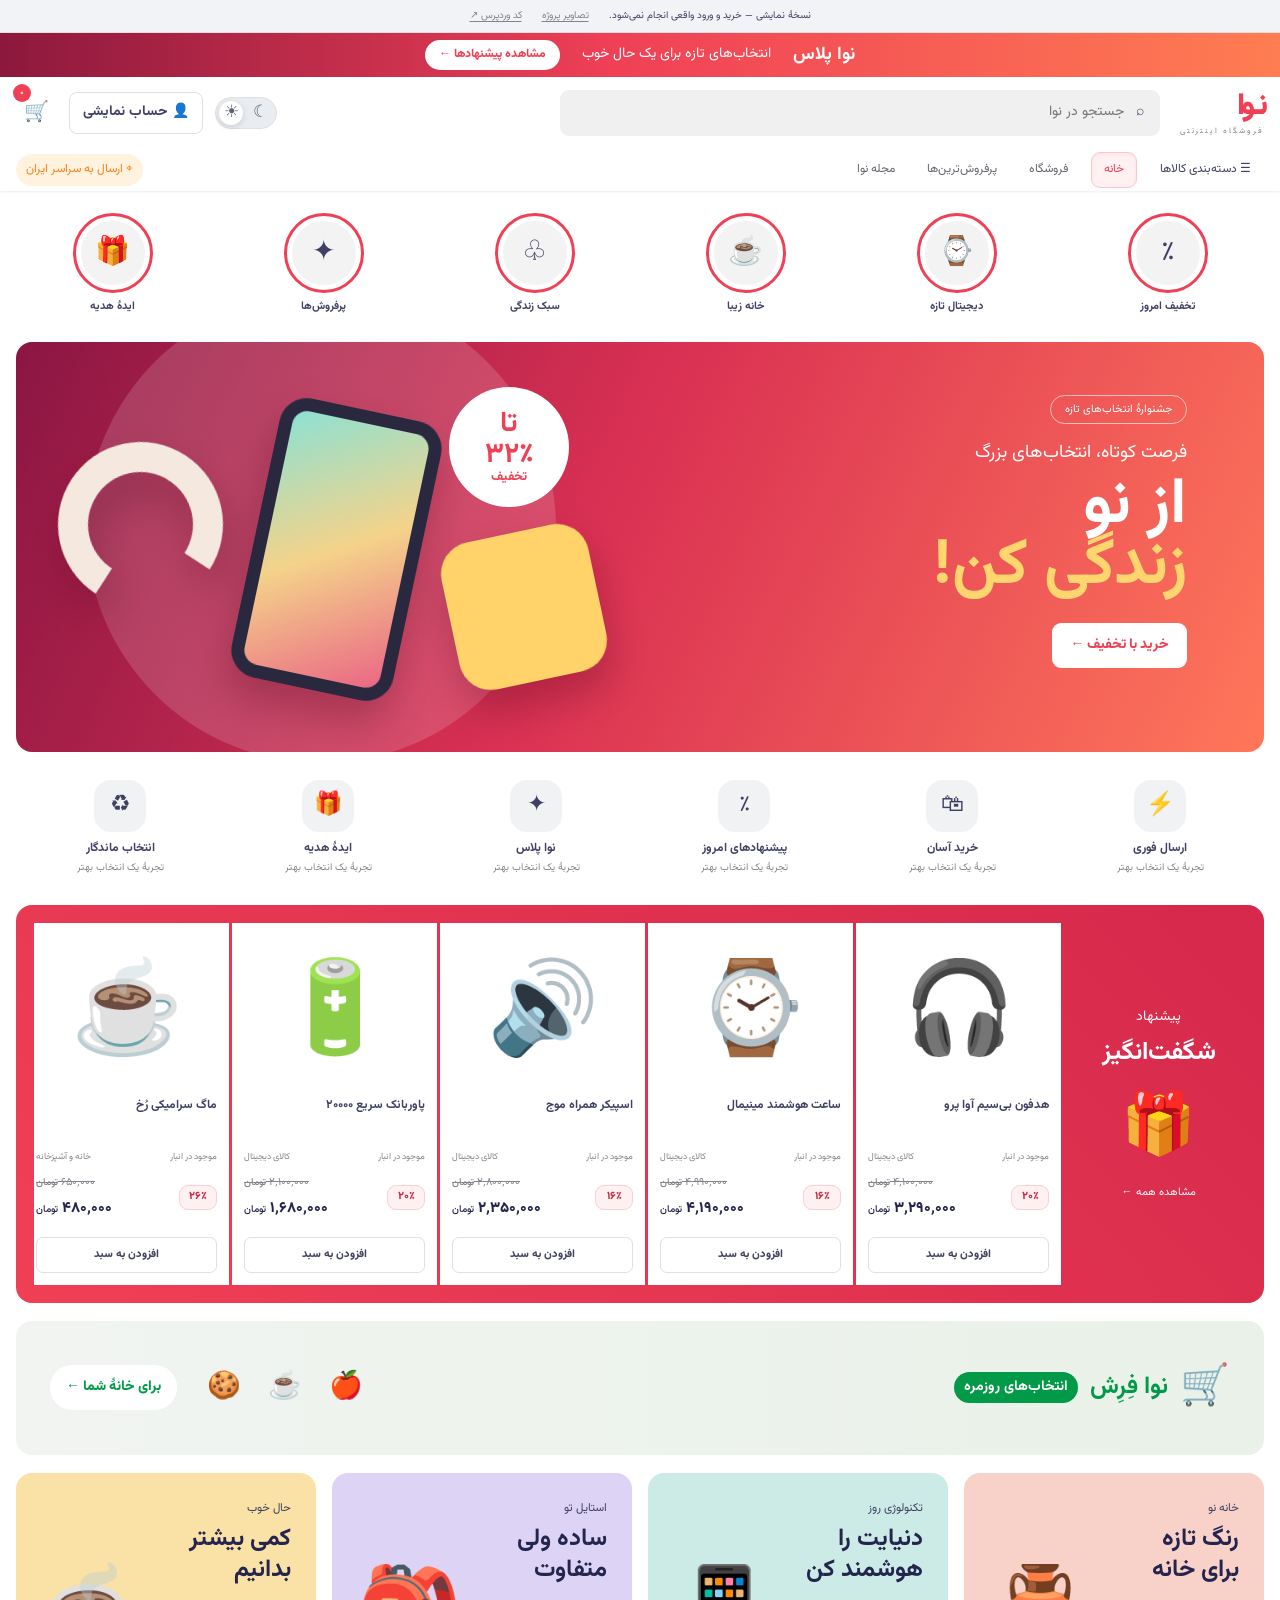
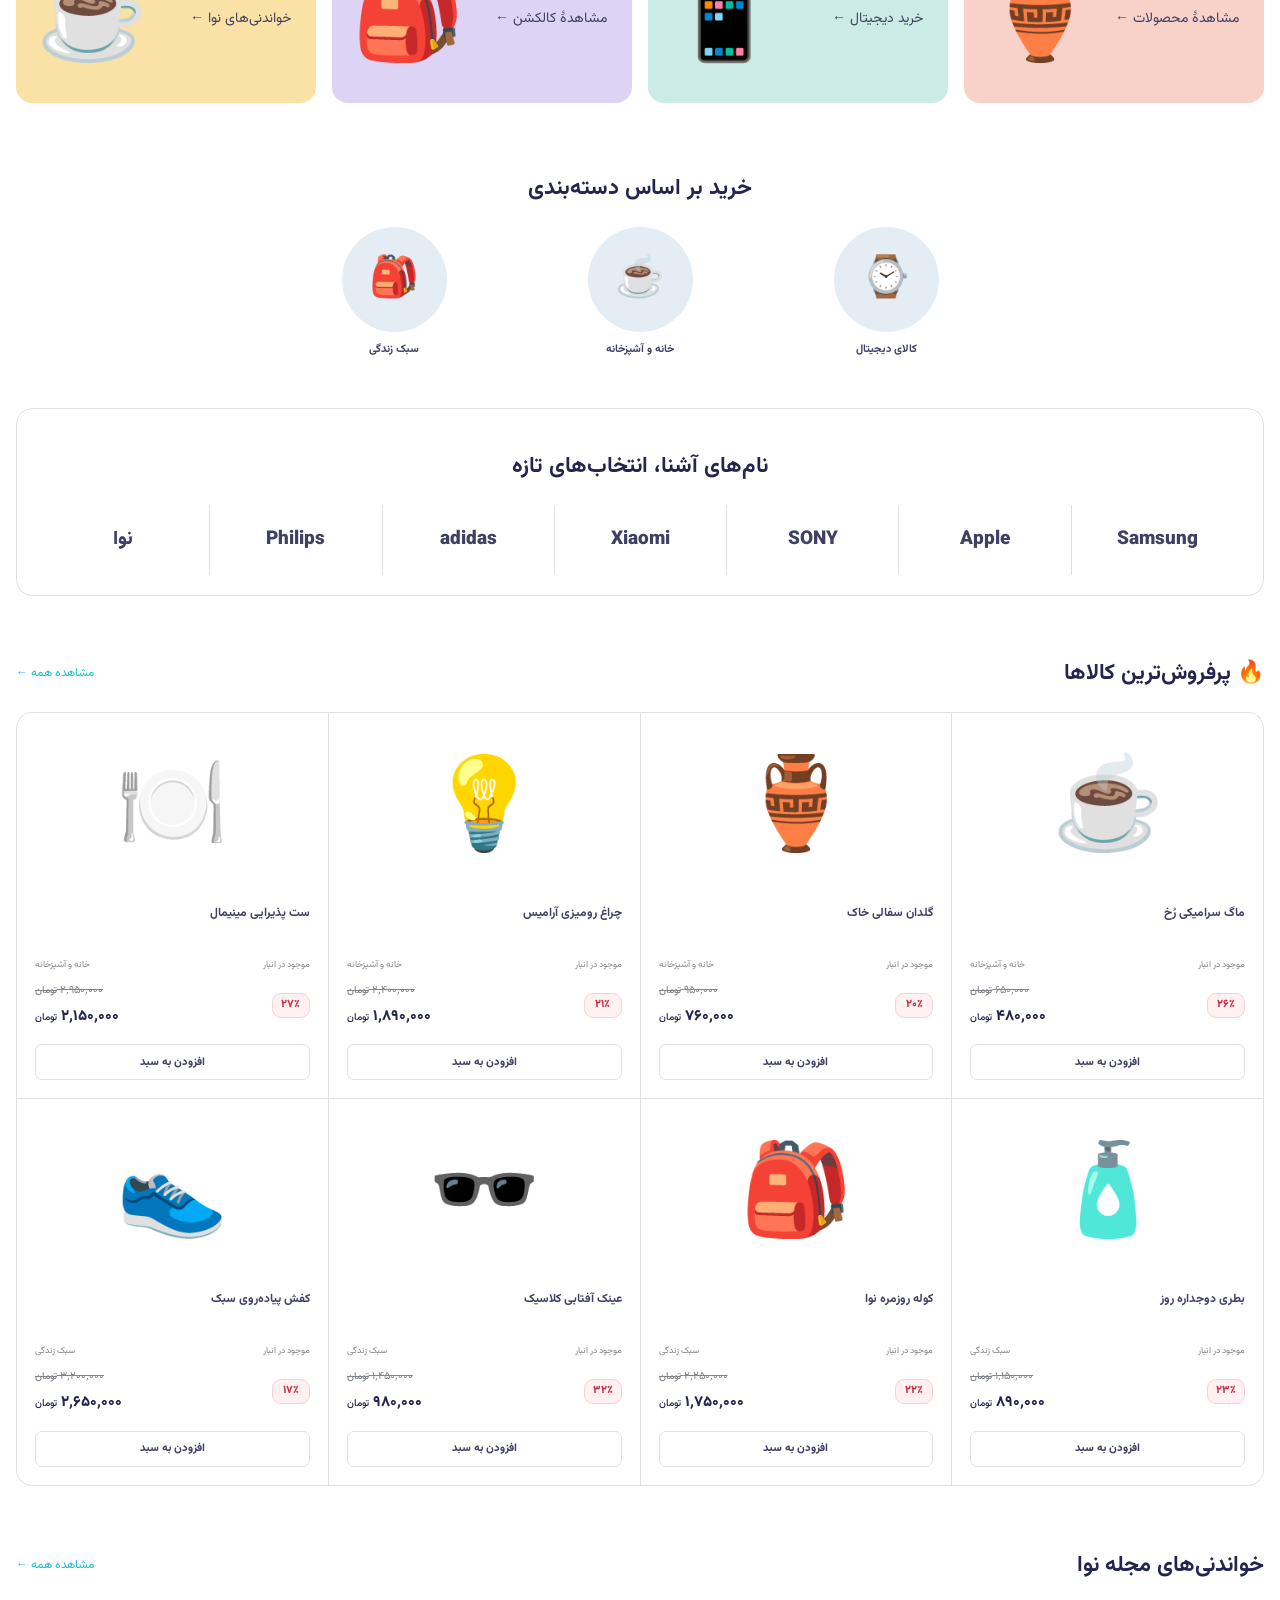
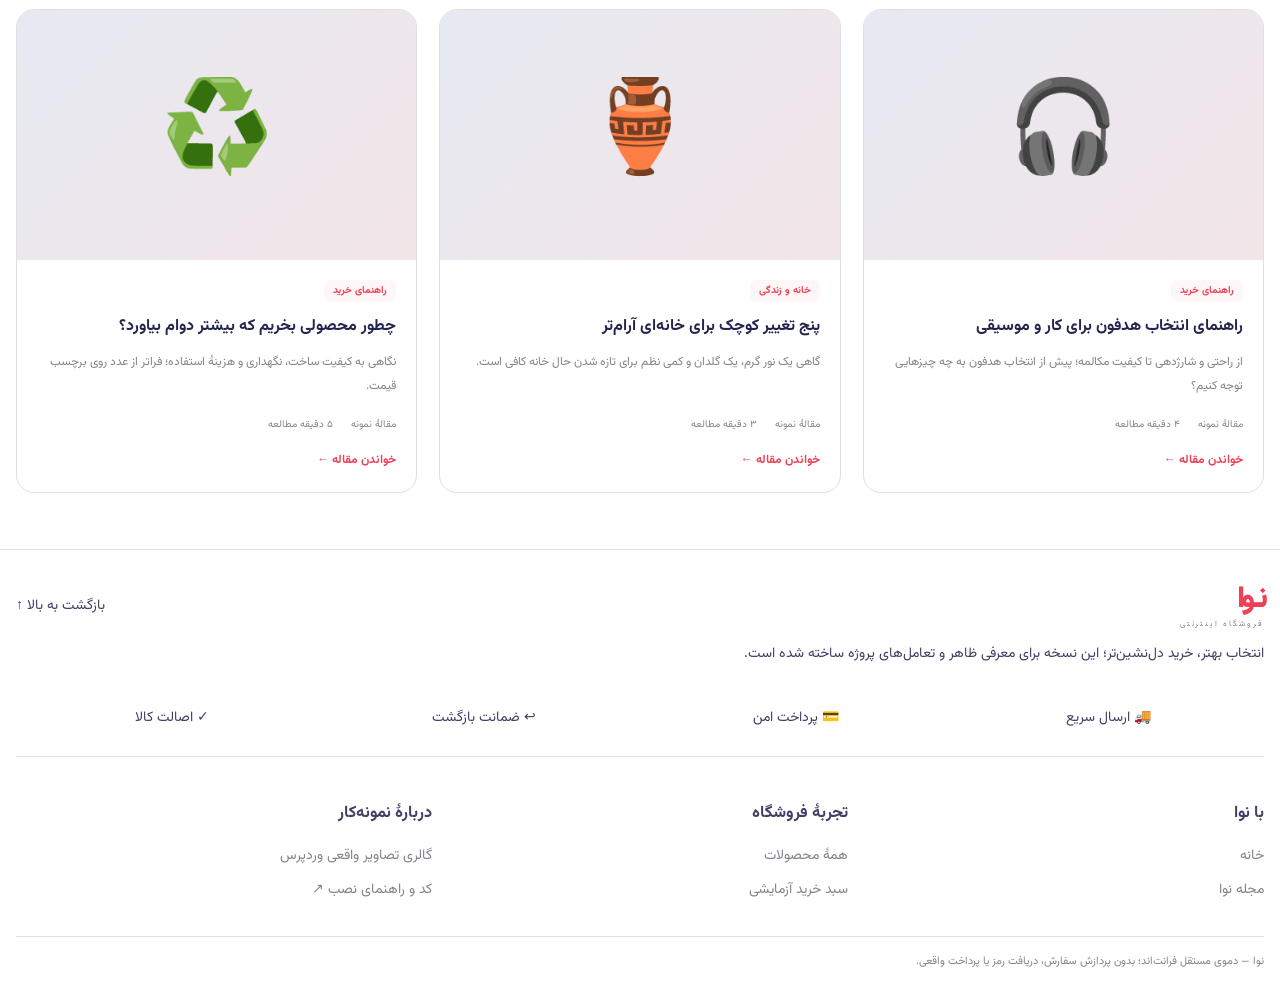
<file: docs/index.html>
<!doctype html>
<html lang="fa" dir="rtl">
<head>
  <meta charset="utf-8">
  <meta name="viewport" content="width=device-width,initial-scale=1">
  <meta name="description" content="دموی تعاملی فروشگاه فارسی نوا؛ فروشگاه، سبد آزمایشی، مجله، منوی موبایل و تم روشن و تیره.">
  <meta name="theme-color" content="#ef4056">
  <title>نوا | دموی فروشگاه اینترنتی</title>
  <link rel="icon" type="image/svg+xml" href="demo/favicon.svg">
  <script>try{document.documentElement.dataset.theme=localStorage.getItem('nova-theme')==='dark'?'dark':'light'}catch(e){document.documentElement.dataset.theme='light'}</script>
  <link rel="stylesheet" href="https://fonts.googleapis.com/css2?family=Vazirmatn:wght@400;500;600;700;800;900&display=swap">
  <link rel="stylesheet" href="demo/css/core.css">
  <link rel="stylesheet" href="demo/css/woocommerce.css">
  <link rel="stylesheet" href="demo/css/magazine.css">
  <link rel="stylesheet" href="demo/css/responsive.css">
  <link rel="stylesheet" href="demo/css/dark.css">
  <link rel="stylesheet" href="demo/css/demo.css">
  <script defer src="demo/js/ui.js"></script>
  <script type="module" src="demo/js/app.js"></script>
</head>
<body>
  <a class="skip-link screen-reader-text" href="#main" id="demoSkip">رفتن به محتوای اصلی</a>
  <aside class="demo-notice"><span>نسخهٔ نمایشی — خرید و ورود واقعی انجام نمی‌شود.</span><a href="gallery.html">تصاویر پروژه</a><a href="https://github.com/reza-akbarzadeh/nova-store">کد وردپرس ↗</a></aside>
  <div class="campaign-bar"><strong>نوا پلاس</strong><span>انتخاب‌های تازه برای یک حال خوب</span><a href="#/shop?sort=discount">مشاهده پیشنهادها ←</a></div>
  <header class="nova-header">
    <div class="nova-header__main nova-shell">
      <a class="nova-logo" href="#/"><span>نــوا</span><small>فروشگاه اینترنتی</small></a>
      <div class="nova-search-wrap"><form class="nova-search" id="demoSearchForm" role="search"><span aria-hidden="true">⌕</span><label class="screen-reader-text" for="novaSearch">جستجوی محصول</label><input id="novaSearch" type="search" placeholder="جستجو در نوا" autocomplete="off"></form><div class="nova-search-results" id="novaSearchResults" hidden></div></div>
      <div class="nova-header__actions">
        <button class="nova-theme-toggle" id="novaThemeToggle" type="button" role="switch" aria-checked="false" aria-label="فعال کردن حالت تیره"><span class="nova-theme-toggle__sun" aria-hidden="true">☀</span><span class="nova-theme-toggle__moon" aria-hidden="true">☾</span><span class="nova-theme-toggle__thumb" aria-hidden="true"></span></button>
        <a class="nova-login" href="#/account">👤 حساب نمایشی</a><a class="nova-cart" href="#/cart" aria-label="سبد خرید"><span aria-hidden="true">🛒</span><span class="nova-cart-count" id="demoCartCount">۰</span></a>
        <button class="nova-menu-toggle" id="novaMenuToggle" type="button" aria-label="باز کردن منوی صفحه‌ها" aria-controls="novaMobileMenu" aria-expanded="false" aria-haspopup="dialog"><span class="nova-menu-icon" aria-hidden="true"><span></span><span></span><span></span></span></button>
      </div>
    </div>
    <div class="nova-header__nav nova-shell"><button class="nova-categories-toggle" id="novaCategoryToggle" type="button">☰ دسته‌بندی کالاها</button><a class="nova-home-link" href="#/">خانه</a><nav class="nova-nav" aria-label="منوی اصلی"><a href="#/shop">فروشگاه</a><a href="#/shop?sort=popular">پرفروش‌ترین‌ها</a><a href="#/magazine">مجله نوا</a></nav><span class="nova-location">⌖ ارسال به سراسر ایران</span></div>
    <div class="nova-mega-menu" id="novaMegaMenu"><a href="#/shop?category=digital">⌚ کالای دیجیتال</a><a href="#/shop?category=home">☕ خانه و آشپزخانه</a><a href="#/shop?category=lifestyle">◇ سبک زندگی</a><a href="#/shop">✦ همه محصولات</a></div>
  </header>
  <dialog id="novaMobileMenu" class="nova-mobile-menu" aria-labelledby="nova-mobile-menu-title"><div class="nova-mobile-menu__panel">
    <div class="nova-mobile-menu__head"><div><strong id="nova-mobile-menu-title">نــوا</strong><small>هر آنچه نیاز داری، همین‌جاست.</small></div><button type="button" class="nova-mobile-menu__close" aria-label="بستن منو"><span class="nova-menu-icon" aria-hidden="true"><span></span><span></span><span></span></span></button></div>
    <nav class="nova-mobile-menu__links" aria-label="صفحه‌های سایت"><a href="#/">خانه <span>←</span></a><a href="#/shop">فروشگاه <span>←</span></a><a href="#/shop?sort=popular">پرفروش‌ترین‌ها <span>←</span></a><a href="#/magazine">مجله نوا <span>←</span></a><a href="#/account">حساب نمایشی <span>←</span></a><a href="#/cart">سبد خرید <span>←</span></a><a href="#/checkout">تسویه حساب آزمایشی <span>←</span></a></nav>
    <details class="nova-mobile-menu__categories"><summary>دسته‌بندی کالاها</summary><ul><li><a href="#/shop?category=digital">کالای دیجیتال</a></li><li><a href="#/shop?category=home">خانه و آشپزخانه</a></li><li><a href="#/shop?category=lifestyle">سبک زندگی</a></li></ul></details><p class="nova-mobile-menu__note">دموی رابط کاربری؛ بدون اتصال به حساب و پرداخت واقعی.</p>
  </div></dialog>
  <main id="main" class="site-main" tabindex="-1"><div class="nova-shell demo-empty"><h1>در حال آماده‌سازی نوا…</h1><noscript><p>برای نمایش دموی تعاملی، JavaScript مرورگر را فعال کنید.</p><a href="gallery.html">مشاهدهٔ گالری تصاویر</a></noscript></div></main>
  <footer class="nova-footer" id="footer"><div class="nova-shell"><div class="nova-footer__head"><a class="nova-logo" href="#/"><span>نــوا</span><small>فروشگاه اینترنتی</small></a><a href="#" id="demoBackTop">بازگشت به بالا ↑</a></div><p>انتخاب بهتر، خرید دل‌نشین‌تر؛ این نسخه برای معرفی ظاهر و تعامل‌های پروژه ساخته شده است.</p><div class="nova-benefits"><span>🚚 ارسال سریع</span><span>💳 پرداخت امن</span><span>↩ ضمانت بازگشت</span><span>✓ اصالت کالا</span></div><div class="nova-footer__links"><div><h3>با نوا</h3><a href="#/">خانه</a><a href="#/magazine">مجله نوا</a></div><div><h3>تجربهٔ فروشگاه</h3><a href="#/shop">همهٔ محصولات</a><a href="#/cart">سبد خرید آزمایشی</a></div><div><h3>دربارهٔ نمونه‌کار</h3><a href="gallery.html">گالری تصاویر واقعی وردپرس</a><a href="https://github.com/reza-akbarzadeh/nova-store">کد و راهنمای نصب ↗</a></div></div><div class="nova-copyright">نوا — دموی مستقل فرانت‌اند؛ بدون پردازش سفارش، دریافت رمز یا پرداخت واقعی.</div></div></footer>
  <div id="demoToast" class="demo-toast" role="status" aria-live="polite" hidden></div>
</body>
</html>
</file>
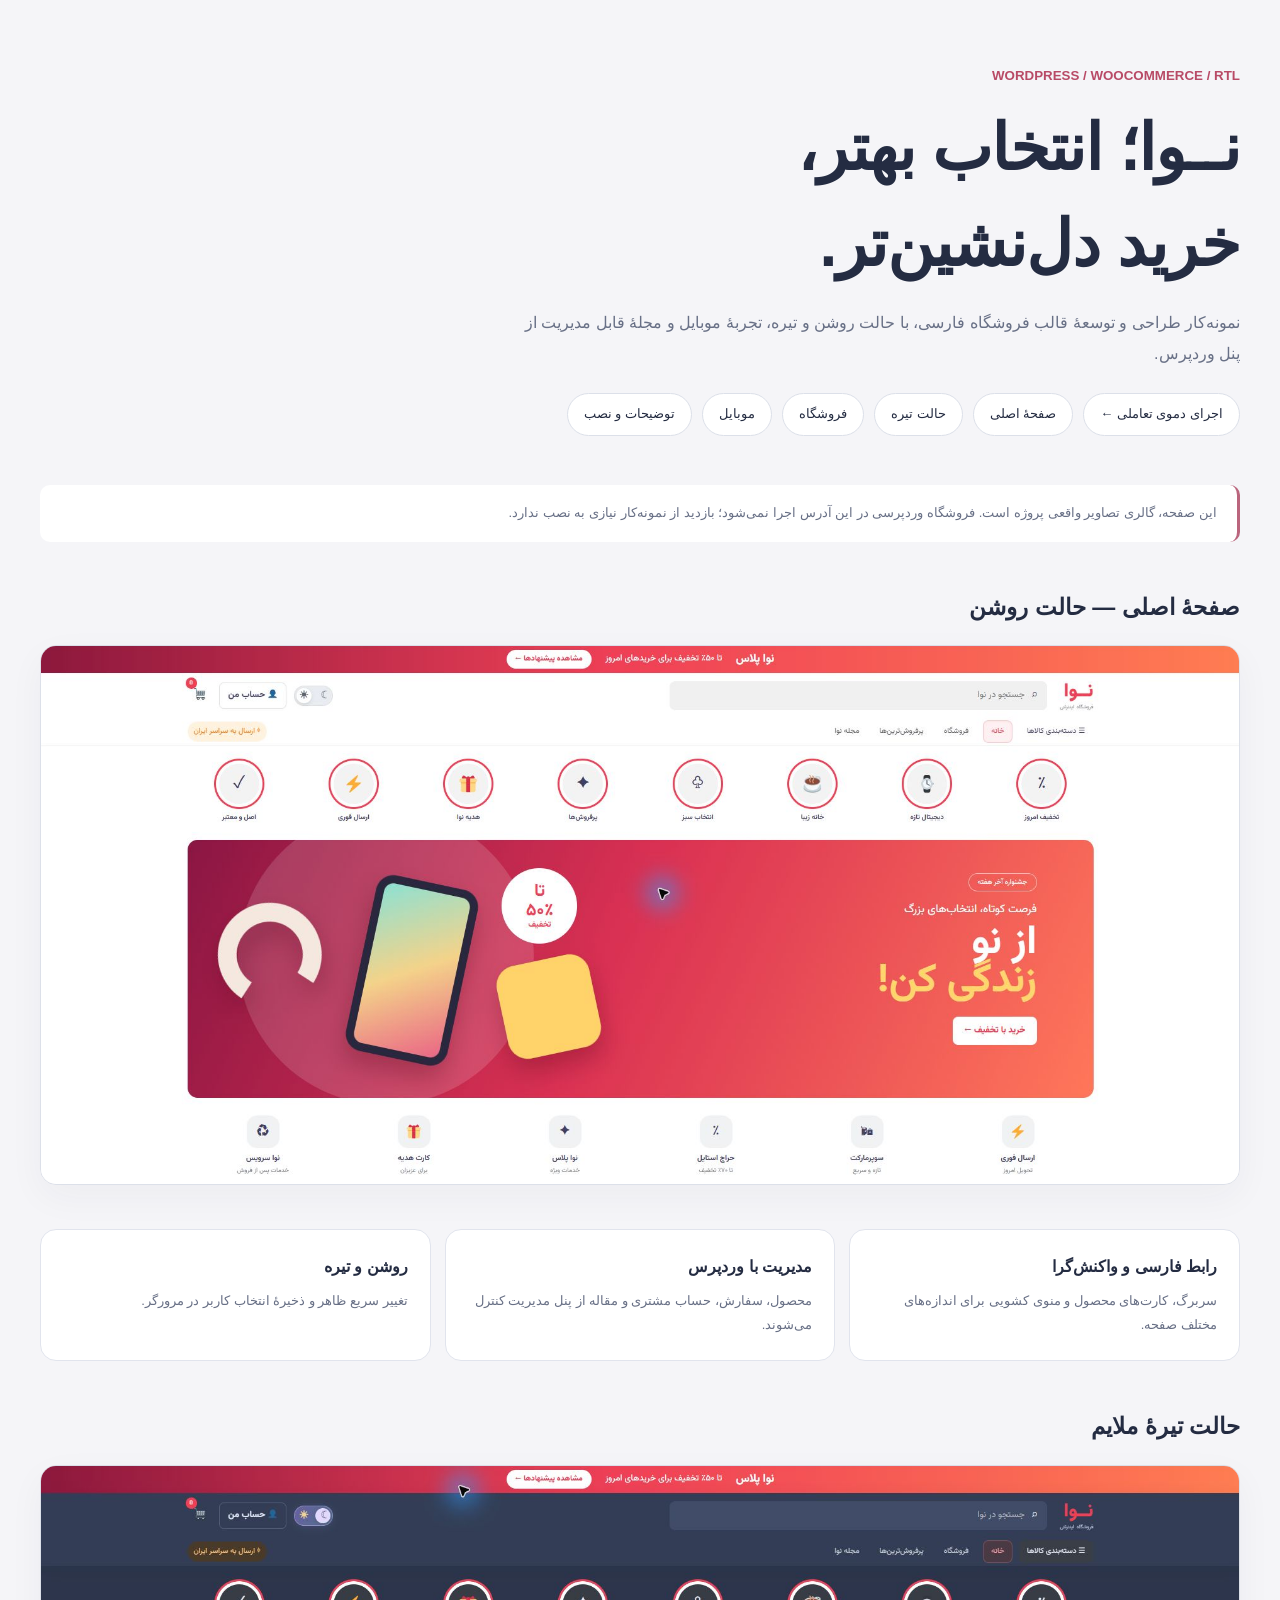
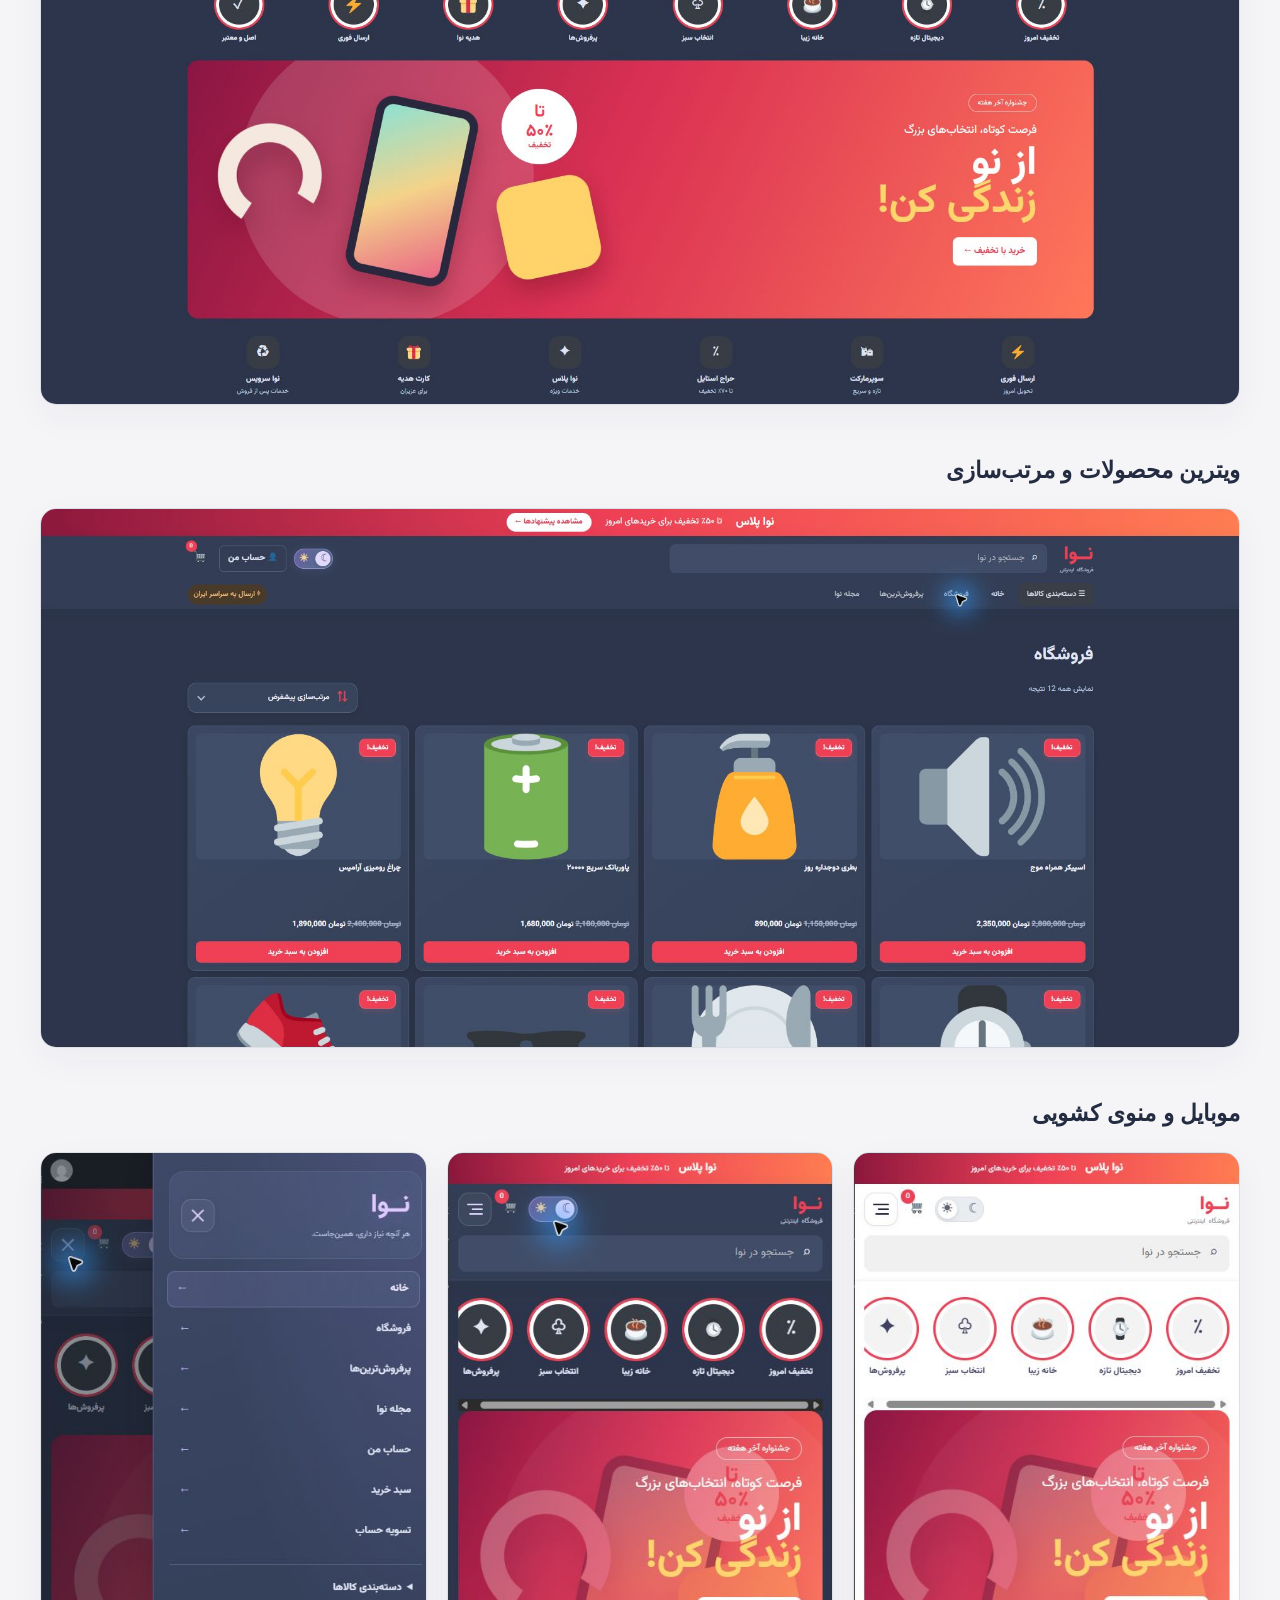
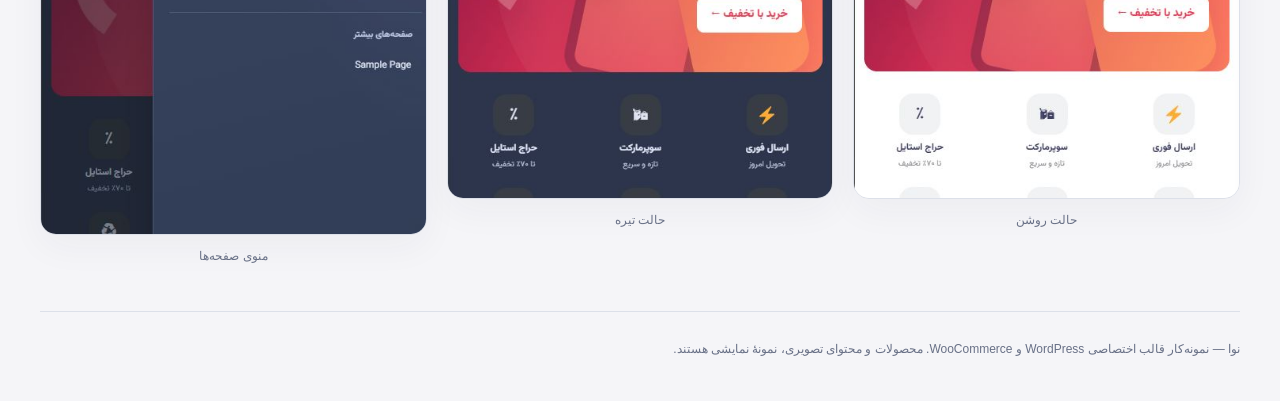
<file: docs/gallery.html>
<!doctype html>
<html lang="fa" dir="rtl">
<head>
  <meta charset="utf-8">
  <meta name="viewport" content="width=device-width,initial-scale=1">
  <meta name="description" content="نمونه‌کار قالب فروشگاهی فارسی نوا برای وردپرس و ووکامرس؛ تصاویر واقعی دسکتاپ، موبایل و حالت روشن و تیره.">
  <title>نوا — نمونه‌کار فروشگاه وردپرسی</title>
  <style>
    *{box-sizing:border-box}body{margin:0;background:#f5f5f8;color:#242c42;font:16px/1.9 Tahoma,Arial,sans-serif}a{color:inherit}.shell{width:min(1200px,calc(100% - 36px));margin:auto}header{padding:60px 0 36px}header small{color:#b84a66;font-weight:bold}h1{font-size:clamp(34px,6vw,64px);line-height:1.5;letter-spacing:-1px;margin:10px 0}header p{max-width:720px;color:#687086}nav{display:flex;gap:10px;flex-wrap:wrap;margin-top:24px}nav a{padding:8px 16px;border:1px solid #dce0e9;border-radius:30px;text-decoration:none;background:white;font-size:13px}.note{padding:16px 20px;border-right:3px solid #ba657d;background:#fff;border-radius:10px;color:#687086;font-size:13px}section{margin:44px 0}section h2{font-size:23px;margin-bottom:16px}img{display:block;width:100%;height:auto;border-radius:16px;border:1px solid #dce0e9;box-shadow:0 12px 36px #26344a0b}.mobile{display:grid;grid-template-columns:repeat(3,minmax(0,1fr));gap:20px}.mobile figure{margin:0}.mobile figcaption{text-align:center;font-size:12px;margin-top:10px;color:#687086}.features{display:grid;grid-template-columns:repeat(3,minmax(0,1fr));gap:14px}.features div{background:#fff;padding:22px;border-radius:16px;border:1px solid #e1e4ed}.features strong{display:block;margin-bottom:6px}.features p{margin:0;font-size:13px;color:#687086}footer{border-top:1px solid #dce0e9;padding:26px 0 40px;font-size:12px;color:#687086}a:focus-visible{outline:3px solid #d65c7b;outline-offset:4px}@media(max-width:650px){header{padding-top:32px}.features{grid-template-columns:1fr}.mobile{gap:8px}.mobile img{border-radius:8px}.shell{width:calc(100% - 24px)}nav a{font-size:11px;padding:6px 12px}section{margin-block:30px}}
  </style>
</head>
<body>
  <header class="shell"><small>WORDPRESS / WOOCOMMERCE / RTL</small><h1>نــوا؛ انتخاب بهتر،<br>خرید دل‌نشین‌تر.</h1><p>نمونه‌کار طراحی و توسعهٔ قالب فروشگاه فارسی، با حالت روشن و تیره، تجربهٔ موبایل و مجلهٔ قابل مدیریت از پنل وردپرس.</p><nav aria-label="بخش‌های نمونه‌کار"><a href="index.html">اجرای دموی تعاملی ←</a><a href="#desktop">صفحهٔ اصلی</a><a href="#dark">حالت تیره</a><a href="#shop">فروشگاه</a><a href="#mobile">موبایل</a><a href="https://github.com/reza-akbarzadeh/nova-store#readme">توضیحات و نصب</a></nav></header>
  <main class="shell">
    <p class="note">این صفحه، گالری تصاویر واقعی پروژه است. فروشگاه وردپرسی در این آدرس اجرا نمی‌شود؛ بازدید از نمونه‌کار نیازی به نصب ندارد.</p>
    <section id="desktop"><h2>صفحهٔ اصلی — حالت روشن</h2><a href="images/home-light.png"><img src="images/home-light.png" alt="صفحهٔ اصلی فروشگاه نوا در حالت روشن"></a></section>
    <div class="features"><div><strong>رابط فارسی و واکنش‌گرا</strong><p>سربرگ، کارت‌های محصول و منوی کشویی برای اندازه‌های مختلف صفحه.</p></div><div><strong>مدیریت با وردپرس</strong><p>محصول، سفارش، حساب مشتری و مقاله از پنل مدیریت کنترل می‌شوند.</p></div><div><strong>روشن و تیره</strong><p>تغییر سریع ظاهر و ذخیرهٔ انتخاب کاربر در مرورگر.</p></div></div>
    <section id="dark"><h2>حالت تیرهٔ ملایم</h2><a href="images/home-dark.png"><img loading="lazy" src="images/home-dark.png" alt="صفحهٔ اصلی نوا در حالت تیره"></a></section>
    <section id="shop"><h2>ویترین محصولات و مرتب‌سازی</h2><a href="images/shop-dark.png"><img loading="lazy" src="images/shop-dark.png" alt="کارت‌های محصول، قیمت و مرتب‌سازی فروشگاه"></a></section>
    <section id="mobile"><h2>موبایل و منوی کشویی</h2><div class="mobile"><figure><a href="images/mobile-light.png"><img loading="lazy" src="images/mobile-light.png" alt="نسخهٔ موبایل روشن"></a><figcaption>حالت روشن</figcaption></figure><figure><a href="images/mobile-dark.png"><img loading="lazy" src="images/mobile-dark.png" alt="نسخهٔ موبایل تیره"></a><figcaption>حالت تیره</figcaption></figure><figure><a href="images/mobile-menu.png"><img loading="lazy" src="images/mobile-menu.png" alt="منوی کشویی موبایل"></a><figcaption>منوی صفحه‌ها</figcaption></figure></div></section>
  </main>
  <footer class="shell">نوا — نمونه‌کار قالب اختصاصی WordPress و WooCommerce. محصولات و محتوای تصویری، نمونهٔ نمایشی هستند.</footer>
</body>
</html>
</file>
<file: docs/demo/css/core.css>
:root {
    --nova-red:#ef4056;
    --nova-red-dark:#d72f45;
    --nova-blue:#19bfd3;
    --nova-green:#029a49;
    --nova-ink:#23254e;
    --nova-text:#3f4064;
    --nova-muted:#81858b;
    --nova-line:#e0e0e2;
    --nova-bg:#f2f2f2;
    --nova-white:#fff;
    --nova-radius:16px;
    --nova-shadow:0 8px 28px rgba(0,0,0,.1)
}

* {
    box-sizing:border-box
}

html {
    scroll-behavior:smooth
}

body {
    margin:0;
    color:var(--nova-text);
    background:#fff;
    font-family:Vazirmatn,sans-serif;
    font-size:14px;
    line-height:1.8
}

a {
    text-decoration:none;
    color:inherit
}

button,input {
    font:inherit
}

.nova-shell {
    width:min(1440px,calc(100% - 32px));
    margin-inline:auto
}

.campaign-bar {
    height:44px;
    background:linear-gradient(90deg,#8c183d,#ef4056 48%,#ff7d52);
    color:#fff;
    display:flex;
    align-items:center;
    justify-content:center;
    gap:22px;
    padding:0 16px
}

.campaign-bar strong {
    font-size:18px
}

.campaign-bar a {
    background:#fff;
    color:var(--nova-red);
    border-radius:20px;
    padding:4px 14px;
    font-size:12px;
    font-weight:800
}

.nova-header {
    position:sticky;
    top:0;
    background:#fff;
    z-index:50;
    box-shadow:0 1px 2px rgba(0,0,0,.08)
}

.nova-header__main {
    height:72px;
    display:flex;
    align-items:center;
    gap:20px
}

.nova-logo {
    display:flex;
    flex-direction:column;
    line-height:1;
    min-width:135px
}

.nova-logo span {
    color:var(--nova-red);
    font-size:30px;
    font-weight:900;
    letter-spacing:-4px
}

.nova-logo small {
    font-size:8px;
    letter-spacing:2px;
    color:var(--nova-muted);
    margin-top:5px
}

.nova-search-wrap {
    width:min(600px,55vw);
    position:relative
}

.nova-search {
    height:46px;
    border-radius:9px;
    background:#f0f0f1;
    display:flex;
    align-items:center;
    gap:10px;
    padding:0 16px
}

.nova-search input {
    flex:1;
    border:0;
    background:transparent;
    outline:0
}

.nova-search-results {
    position:absolute;
    top:50px;
    right:0;
    left:0;
    background:#fff;
    border-radius:10px;
    box-shadow:var(--nova-shadow);
    padding:10px;
    z-index:60
}

.nova-search-results a {
    display:flex;
    gap:12px;
    align-items:center;
    padding:8px;
    border-bottom:1px solid var(--nova-line)
}

.nova-search-results a>span {
    font-size:30px
}

.nova-search-results a div {
    display:grid
}

.nova-search-results small {
    color:var(--nova-muted)
}

.nova-header__actions {
    margin-right:auto;
    display:flex;
    align-items:center;
    gap:12px
}

.nova-login {
    border:1px solid var(--nova-line);
    border-radius:8px;
    padding:7px 13px;
    font-weight:700
}

.nova-cart {
    font-size:20px;
    position:relative;
    padding:8px
}

.nova-cart-count {
    position:absolute;
    top:-3px;
    left:-3px;
    min-width:18px;
    height:18px;
    display:grid;
    place-items:center;
    border-radius:50%;
    background:var(--nova-red);
    color:#fff;
    font-size:9px
}

.nova-menu-toggle {
    display:none;
    border:0;
    background:#fff;
    font-size:22px
}

.nova-header__nav {
    height:42px;
    display:flex;
    align-items:center;
    gap:22px;
    font-size:12px
}

.nova-categories-toggle {
    border:0;
    background:#fff;
    font-weight:800;
    cursor:pointer
}

.nova-nav {
    display:flex;
    gap:22px;
    color:#62666d
}

.nova-location {
    margin-right:auto;
    color:#f57f17;
    background:#fff3e0;
    border-radius:18px;
    padding:5px 10px
}

.nova-mega-menu {
    position:absolute;
    top:114px;
    right:max(16px,calc((100% - 1440px)/2));
    width:300px;
    background:#fff;
    box-shadow:var(--nova-shadow);
    display:none;
    flex-direction:column;
    border-radius:0 0 12px 12px
}

.nova-mega-menu.is-open {
    display:flex
}

.nova-mega-menu a {
    padding:13px 18px;
    border-bottom:1px solid var(--nova-line)
}

.nova-stories {
    display:flex;
    justify-content:space-around;
    gap:18px;
    padding:25px 0;
    overflow:auto
}

.nova-stories a {
    text-align:center;
    min-width:80px
}

.nova-stories span {
    display:grid;
    place-items:center;
    width:74px;
    height:74px;
    margin:auto;
    border:5px solid #fff;
    border-radius:50%;
    outline:3px solid var(--nova-red);
    background:#f3f3f3;
    font-size:28px
}

.nova-stories b {
    display:block;
    font-size:11px;
    margin-top:7px
}

.nova-hero {
    height:410px;
    border-radius:var(--nova-radius);
    background:linear-gradient(115deg,#8b1643,#da3153 47%,#ff775a);
    color:#fff;
    display:grid;
    grid-template-columns:44% 56%;
    overflow:hidden;
    position:relative
}

.nova-hero__copy {
    padding:55px clamp(40px,6vw,90px)
}

.nova-hero__copy>span {
    border:1px solid rgba(255,255,255,.6);
    border-radius:20px;
    padding:5px 14px;
    font-size:11px
}

.nova-hero__copy p {
    font-size:18px;
    margin:15px 0 0
}

.nova-hero h1 {
    font-size:64px;
    line-height:.95;
    margin:7px 0 25px
}

.nova-hero h1 em {
    color:#ffd66e;
    font-style:normal
}

.nova-hero__copy a {
    display:inline-block;
    background:#fff;
    color:var(--nova-red);
    border-radius:9px;
    padding:10px 18px;
    font-weight:800
}

.nova-hero__art {
    position:relative
}

.nova-hero__art:before {
    content:"";
    position:absolute;
    width:470px;
    height:470px;
    border-radius:50%;
    background:rgba(255,255,255,.15);
    left:10%;
    top:-12%
}

.nova-hero__art i {
    position:absolute;
    display:block;
    filter:drop-shadow(0 22px 20px rgba(70,0,20,.28))
}

.nova-phone {
    width:165px;
    height:285px;
    border:13px solid #29283f;
    border-radius:28px;
    background:linear-gradient(150deg,#8de1d3,#f4d38a 50%,#ea6685);
    left:34%;
    top:65px;
    transform:rotate(12deg)
}

.nova-headphone {
    width:165px;
    height:165px;
    border:30px solid #f5e8df;
    border-bottom-color:transparent;
    border-radius:50%;
    left:6%;
    top:100px;
    transform:rotate(-12deg)
}

.nova-box {
    width:150px;
    height:150px;
    background:#ffd369;
    border-radius:32px;
    left:62%;
    top:190px;
    transform:rotate(-12deg)
}

.nova-hero__art strong {
    position:absolute;
    left:62%;
    top:45px;
    width:120px;
    height:120px;
    border-radius:50%;
    background:#fff;
    color:var(--nova-red);
    display:grid;
    place-items:center;
    align-content:center;
    text-align:center;
    font-size:28px;
    line-height:1.1
}

.nova-hero__art small {
    font-size:13px
}

.nova-services {
    display:grid;
    grid-template-columns:repeat(6,1fr);
    padding:28px 0
}

.nova-services a {
    text-align:center
}

.nova-services span {
    width:52px;
    height:52px;
    border-radius:17px;
    display:grid;
    place-items:center;
    margin:auto;
    background:#f1f2f4;
    font-size:23px
}

.nova-services b,.nova-services small {
    display:block
}

.nova-services b {
    font-size:12px;
    margin-top:6px
}

.nova-services small {
    font-size:10px;
    color:var(--nova-muted)
}

.nova-amazing {
    height:340px;
    background:linear-gradient(225deg,#d6284b,#ef4056);
    border-radius:var(--nova-radius);
    padding:18px;
    display:grid;
    grid-template-columns:175px 1fr;
    gap:10px;
    overflow:hidden
}

.nova-amazing__title {
    color:#fff;
    text-align:center;
    display:flex;
    flex-direction:column;
    align-items:center;
    justify-content:center
}

.nova-amazing__title p,.nova-amazing__title h2 {
    margin:0
}

.nova-amazing__title h2 {
    font-size:25px
}

.nova-amazing__title span {
    font-size:60px
}

.nova-amazing__title a {
    font-size:11px
}

.nova-products-track {
    display:flex;
    gap:3px;
    overflow:auto
}

.nova-product-card {
    background:#fff;
    min-width:205px;
    padding:12px;
    position:relative;
    display:flex;
    flex-direction:column
}

.nova-product-symbol {
    height:155px;
    display:grid;
    place-items:center;
    font-size:90px
}

.nova-product-card img {
    width:100%;
    height:155px;
    object-fit:contain
}

.nova-product-card h3 {
    font-size:12px;
    line-height:1.8;
    height:44px;
    overflow:hidden;
    margin:5px 0
}

.nova-product-meta,.nova-product-price {
    display:flex;
    align-items:center;
    justify-content:space-between
}

.nova-product-meta {
    font-size:10px;
    color:var(--nova-muted)
}

.nova-product-meta b {
    color:#f9a825
}

.nova-product-price>.nova-discount-badge {
    background:var(--nova-red);
    color:#fff;
    border-radius:15px;
    padding:1px 7px;
    font-size:10px
}

.nova-product-price strong {
    font-size:13px
}

.nova-product-card .add_to_cart_button {
    margin-top:10px;
    border:1px solid var(--nova-red);
    color:var(--nova-red);
    text-align:center;
    border-radius:7px;
    padding:6px;
    font-weight:800;
    font-size:11px
}

.nova-product-card .added_to_cart {
    font-size:10px;
    text-align:center;
    color:var(--nova-green)
}

.nova-fresh {
    margin-top:18px;
    min-height:105px;
    border-radius:var(--nova-radius);
    background:linear-gradient(90deg,#f1f4f1,#e9f1e8);
    display:flex;
    align-items:center;
    gap:30px;
    padding:16px 34px
}

.nova-fresh>div {
    display:flex;
    align-items:center;
    gap:12px
}

.nova-fresh>div span {
    font-size:40px
}

.nova-fresh strong {
    font-size:24px;
    color:var(--nova-green)
}

.nova-fresh b {
    background:var(--nova-green);
    color:#fff;
    border-radius:18px;
    padding:3px 10px
}

.nova-fresh p {
    margin-right:auto;
    font-size:27px
}

.nova-fresh>a {
    background:#fff;
    color:var(--nova-green);
    border-radius:22px;
    padding:10px 16px;
    font-weight:800
}

.nova-ads {
    display:grid;
    grid-template-columns:repeat(4,1fr);
    gap:16px;
    margin-top:18px
}

.nova-ads>a {
    height:230px;
    border-radius:var(--nova-radius);
    padding:25px;
    position:relative;
    overflow:hidden
}

.nova-ads .coral {
    background:#f8d1c8
}

.nova-ads .mint {
    background:#ccebe6
}

.nova-ads .purple {
    background:#ddd4f5
}

.nova-ads .amber {
    background:#fae1a6
}

.nova-ads small,.nova-ads strong,.nova-ads span {
    display:block
}

.nova-ads strong {
    font-size:24px;
    line-height:1.3;
    margin:5px 0 20px;
    color:var(--nova-ink)
}

.nova-ads i {
    position:absolute;
    left:20px;
    bottom:0;
    font-style:normal;
    font-size:90px
}

.nova-section {
    padding:48px 0;
    text-align:center
}

.nova-section h2,.nova-brands h2,.nova-section-head h2 {
    font-size:22px;
    color:var(--nova-ink)
}

.nova-category-grid {
    display:grid;
    grid-template-columns:repeat(8,1fr);
    gap:18px
}

.nova-category-grid span {
    width:105px;
    height:105px;
    border-radius:50%;
    background:#e5edf4;
    display:grid;
    place-items:center;
    margin:auto;
    font-size:40px
}

.nova-category-grid b {
    display:block;
    margin-top:8px;
    font-size:11px
}

.nova-brands {
    border:1px solid var(--nova-line);
    border-radius:var(--nova-radius);
    padding:20px;
    text-align:center
}

.nova-brands>div {
    display:grid;
    grid-template-columns:repeat(7,1fr)
}

.nova-brands span {
    height:70px;
    display:grid;
    place-items:center;
    font-size:19px;
    font-weight:900;
    border-left:1px solid var(--nova-line)
}

.nova-brands span:last-child {
    border:0
}

.nova-popular {
    padding:40px 0
}

.nova-section-head {
    display:flex;
    align-items:center;
    justify-content:space-between
}

.nova-section-head a {
    color:var(--nova-blue);
    font-size:12px
}

.nova-products-grid {
    display:grid;
    grid-template-columns:repeat(4,1fr);
    gap:1px;
    background:var(--nova-line);
    border:1px solid var(--nova-line);
    border-radius:var(--nova-radius);
    overflow:hidden
}

.nova-products-grid .nova-product-card {
    min-width:0
}

.nova-reading {
    padding:10px 0 50px
}

.nova-reading>div:last-child {
    display:grid;
    grid-template-columns:repeat(4,1fr);
    gap:14px
}

.nova-reading article {
    border:1px solid var(--nova-line);
    border-radius:var(--nova-radius);
    overflow:hidden
}

.nova-reading article span {
    height:170px;
    background:#dce5e5;
    display:grid;
    place-items:center;
    font-size:80px
}

.nova-reading h3 {
    font-size:12px;
    margin:12px 14px 18px
}

.nova-content,.nova-woocommerce-wrap {
    padding:30px 0;
    min-height:55vh
}

.nova-footer {
    border-top:1px solid var(--nova-line);
    padding:35px 0 20px
}

.nova-footer__head {
    display:flex;
    justify-content:space-between;
    align-items:center
}

.nova-benefits {
    display:grid;
    grid-template-columns:repeat(4,1fr);
    padding:25px 0;
    text-align:center
}

.nova-footer__links {
    display:grid;
    grid-template-columns:repeat(3,1fr);
    border-top:1px solid var(--nova-line);
    padding:25px 0
}

.nova-footer__links a {
    display:block;
    color:var(--nova-muted);
    margin:8px 0
}

.nova-copyright {
    border-top:1px solid var(--nova-line);
    padding-top:15px;
    color:var(--nova-muted);
    font-size:11px
}

@media(max-width:1000px) {
    .nova-hero {
        grid-template-columns:1fr 1fr
    }

    .nova-ads {
        grid-template-columns:1fr 1fr
    }

    .nova-category-grid {
        grid-template-columns:repeat(4,1fr)
    }

    .nova-products-grid {
        grid-template-columns:repeat(2,1fr)
    }

    .nova-reading>div:last-child {
        grid-template-columns:1fr 1fr
    }

    .nova-location {
        display:none
    }

}

@media(max-width:700px) {
    .campaign-bar {
        height:38px;
        font-size:10px
    }

    .campaign-bar a {
        display:none
    }

    .nova-shell {
        width:calc(100% - 20px)
    }

    .nova-header__main {
        height:auto;
        flex-wrap:wrap;
        padding:10px 0
    }

    .nova-logo {
        min-width:80px
    }

    .nova-logo span {
        font-size:24px
    }

    .nova-search-wrap {
        order:3;
        width:100%
    }

    .nova-login {
        display:none
    }

    .nova-menu-toggle {
        display:block
    }

    .nova-header__nav {
        display:none
    }

    .nova-mega-menu {
        top:62px;
        right:10px
    }

    .nova-stories {
        justify-content:flex-start
    }

    .nova-stories a:nth-last-child(-n+3) {
        display:none
    }

    .nova-hero {
        height:340px;
        display:block
    }

    .nova-hero__copy {
        position:relative;
        z-index:2;
        padding:40px 28px
    }

    .nova-hero h1 {
        font-size:50px
    }

    .nova-hero__art {
        position:absolute;
        inset:0;
        opacity:.3
    }

    .nova-services {
        grid-template-columns:repeat(3,1fr);
        gap:20px
    }

    .nova-amazing {
        width:calc(100% - 10px);
        margin-left:0;
        grid-template-columns:120px 1fr;
        height:310px
    }

    .nova-product-card {
        min-width:180px
    }

    .nova-fresh {
        padding:14px;
        flex-wrap:wrap;
        gap:8px
    }

    .nova-fresh p {
        order:3;
        margin:0;
        font-size:20px
    }

    .nova-ads {
        grid-template-columns:1fr 1fr;
        gap:8px
    }

    .nova-ads>a {
        height:180px;
        padding:16px
    }

    .nova-ads strong {
        font-size:18px
    }

    .nova-category-grid {
        grid-template-columns:repeat(4,1fr);
        gap:12px 3px
    }

    .nova-category-grid span {
        width:72px;
        height:72px;
        font-size:28px
    }

    .nova-brands {
        overflow:auto
    }

    .nova-brands>div {
        display:flex
    }

    .nova-brands span {
        min-width:130px
    }

    .nova-products-grid {
        grid-template-columns:1fr 1fr
    }

    .nova-reading>div:last-child {
        grid-template-columns:1fr 1fr
    }

    .nova-benefits,.nova-footer__links {
        grid-template-columns:1fr 1fr;
        gap:15px
    }

}

/* Optional mild dark palette */
html[data-theme="dark"] {
    --nova-ink:#f1f2f4;
    --nova-text:#d7d9de;
    --nova-muted:#aeb3bb;
    --nova-line:#41464f;
    --nova-bg:#25292f;
    --nova-white:#30353d;
    --nova-shadow:0 10px 28px rgba(0,0,0,.24)
}

html[data-theme="dark"] body {
    color:var(--nova-text);
    background:var(--nova-bg)
}

html[data-theme="dark"] .nova-header,html[data-theme="dark"] .nova-mega-menu,html[data-theme="dark"] .nova-search-results {
    background:#2c3037;
    color:var(--nova-text)
}

html[data-theme="dark"] .nova-search,html[data-theme="dark"] .nova-menu-toggle,html[data-theme="dark"] .nova-categories-toggle {
    background:#393e47;
    color:var(--nova-text)
}

html[data-theme="dark"] .nova-search input {
    color:var(--nova-ink)
}

html[data-theme="dark"] .nova-search input::placeholder {
    color:#aeb3bb
}

html[data-theme="dark"] .nova-location {
    background:#493a2a;
    color:#ffc078
}

html[data-theme="dark"] .nova-stories span,html[data-theme="dark"] .nova-services span {
    background:#373c45
}

html[data-theme="dark"] .nova-product-card,html[data-theme="dark"] .nova-products-grid .nova-product-card,html[data-theme="dark"] .nova-reading article {
    background:#30353d;
    color:var(--nova-text)
}

html[data-theme="dark"] .nova-product-card h3,html[data-theme="dark"] .nova-product-price strong,html[data-theme="dark"] .nova-section h2,html[data-theme="dark"] .nova-brands h2,html[data-theme="dark"] .nova-section-head h2,html[data-theme="dark"] .nova-ads strong {
    color:var(--nova-ink)
}

html[data-theme="dark"] .nova-fresh {
    background:linear-gradient(90deg,#303c37,#35443a)
}

html[data-theme="dark"] .nova-fresh>a {
    background:#414b43;
    color:#9bd4aa
}

html[data-theme="dark"] .nova-brands,html[data-theme="dark"] .nova-reading article {
    border-color:var(--nova-line)
}

html[data-theme="dark"] .nova-brands span {
    border-color:var(--nova-line)
}

html[data-theme="dark"] .nova-footer {
    background:#2b3037;
    color:var(--nova-text)
}

html[data-theme="dark"] .nova-category-grid span {
    background:#38414b
}

html[data-theme="dark"] .nova-ads .coral {
    background:#59413e
}

html[data-theme="dark"] .nova-ads .mint {
    background:#354b48
}

html[data-theme="dark"] .nova-ads .purple {
    background:#454052
}

html[data-theme="dark"] .nova-ads .amber {
    background:#514937
}

html[data-theme="dark"] {
    --nova-media:#3e444e;
    --nova-bg:#30353d;
    --nova-white:#3a4049;
    --nova-line:#515863;
    --nova-muted:#bac0c9
}

html[data-theme="dark"] body {
    background:var(--nova-bg)
}

html[data-theme="dark"] .nova-nav {
    color:#c1c6ce
}

.nova-theme-toggle {
    direction:ltr;
    position:relative;
    display:flex;
    align-items:center;
    justify-content:space-between;
    flex-shrink:0;
    width:62px;
    height:32px;
    padding:0 8px;
    border:1px solid var(--nova-line);
    border-radius:30px;
    background:#e9edf2;
    color:#5d6470;
    cursor:pointer;
    isolation:isolate
}

.nova-theme-toggle__sun,.nova-theme-toggle__moon {
    position:relative;
    z-index:2;
    font-size:17px;
    line-height:1;
    pointer-events:none
}

.nova-theme-toggle__thumb {
    position:absolute;
    top:3px;
    left:3px;
    width:24px;
    height:24px;
    border-radius:50%;
    background:#fff;
    box-shadow:0 2px 6px #0002;
    transition:transform .14s ease-out
}

html[data-theme="dark"] .nova-theme-toggle {
    background:#505967;
    color:#f2d493
}

html[data-theme="dark"] .nova-theme-toggle__thumb {
    transform:translateX(30px);
    background:#343b46
}

.nova-theme-toggle:focus-visible {
    outline:3px solid var(--nova-blue);
    outline-offset:3px
}

/* Theme changes are immediate; keep animation on the switch itself. */
html.nova-theme-switching *,
html.nova-theme-switching *::before,
html.nova-theme-switching *::after {
    transition: none !important;
}

html.nova-theme-switching .nova-theme-toggle__thumb {
    transition: transform .14s ease-out !important;
}

@media (prefers-reduced-motion: reduce) {
    html.nova-theme-switching .nova-theme-toggle__thumb {
        transition: none !important;
    }
}

.nova-product-card {
    min-width:0;
    overflow:hidden
}

.nova-product-card>a:first-child {
    display:block;
    min-width:0;
    overflow:hidden
}

.nova-product-card img {
    display:block;
    max-width:100%;
    height:155px;
    object-fit:contain;
    margin-inline:auto
}

.nova-product-symbol {
    width:100%;
    overflow:hidden
}

.nova-products-grid {
    grid-template-columns:repeat(4,minmax(0,1fr))
}

.nova-products-track .nova-product-card {
    flex:0 0 205px
}

.nova-product-card .add_to_cart_button {
    margin-top:auto
}

@media(max-width:1000px) {
    .nova-products-grid {
        grid-template-columns:repeat(2,minmax(0,1fr))
    }

}

@media(prefers-reduced-motion:reduce) {
    *,*::before,*::after {
        transition:none!important;
        animation:none!important;
        scroll-behavior:auto!important
    }

}

/* Raised navigation feedback in both palettes. */
.nova-header__nav {
    gap:10px
}

.nova-nav {
    gap:6px;
    align-items:center
}

.nova-nav ul {
    display:flex;
    align-items:center;
    gap:6px;
    list-style:none;
    padding:0;
    margin:0
}

.nova-header__nav .nova-home-link,.nova-header__nav .nova-nav a,.nova-header__nav .nova-categories-toggle {
    position:relative;
    display:inline-flex;
    align-items:center;
    justify-content:center;
    min-height:34px;
    padding:6px 12px;
    border:1px solid transparent;
    border-radius:9px;
    background:transparent;
    color:inherit;
    font:inherit;
    white-space:nowrap;
    cursor:pointer;
    transition:transform .2s ease,background-color .2s ease,box-shadow .2s ease,border-color .2s ease
}

.nova-header__nav .nova-home-link:hover,.nova-header__nav .nova-nav a:hover,.nova-header__nav .nova-categories-toggle:hover {
    transform:translateY(-2px);
    background:#f5f5f7;
    border-color:var(--nova-line);
    box-shadow:0 4px 10px rgba(35,37,78,.12);
    color:var(--nova-red)
}

.nova-header__nav a:focus-visible,.nova-header__nav button:focus-visible {
    outline:2px solid var(--nova-red);
    outline-offset:2px
}

.nova-header__nav a:active,.nova-header__nav button:active {
    transform:translateY(1px);
    box-shadow:inset 0 2px 5px rgba(0,0,0,.15)
}

.nova-header__nav .nova-home-link[aria-current="page"],.nova-header__nav .current-menu-item>a,.nova-header:has(.nova-mega-menu.is-open) .nova-categories-toggle {
    background:#fff0f2;
    border-color:#f6c8ce;
    color:var(--nova-red);
    box-shadow:inset 0 1px 3px rgba(239,64,86,.1)
}

html[data-theme="dark"] .nova-header__nav a:hover,html[data-theme="dark"] .nova-header__nav button:hover {
    background:#424a56;
    border-color:#626b78;
    box-shadow:0 4px 12px rgba(0,0,0,.24);
    color:#ff8392
}

html[data-theme="dark"] .nova-header__nav .nova-home-link[aria-current="page"],html[data-theme="dark"] .nova-header__nav .current-menu-item>a,html[data-theme="dark"] .nova-header:has(.nova-mega-menu.is-open) .nova-categories-toggle {
    background:#493a44;
    border-color:#79515e;
    color:#ff9aa6
}

@media(prefers-reduced-motion:reduce) {
    .nova-header__nav a,.nova-header__nav button {
        transition:none!important;
        transform:none!important
    }

}

/* Prices are neutral; only the percentage carries a soft accent. */
.nova-product-price {
    gap:12px;
    min-height:54px;
    margin:8px 0 12px;
    align-items:center
}

.nova-product-price>strong {
    display:flex;
    flex:1;
    flex-direction:column;
    align-items:flex-end;
    gap:2px;
    min-width:0;
    color:var(--nova-ink);
    font-size:15px;
    font-weight:800;
    line-height:1.8
}

.nova-product-price del {
    color:var(--nova-muted);
    font-size:11px;
    font-weight:400;
    text-decoration:line-through;
    text-decoration-thickness:1px
}

.nova-product-price ins {
    color:var(--nova-ink);
    font-size:15px;
    font-weight:800;
    text-decoration:none;
    background:transparent
}

.nova-product-price .woocommerce-Price-amount {
    white-space:nowrap;
    background:transparent;
    color:inherit;
    padding:0;
    border-radius:0;
    font-size:inherit
}

.nova-product-price .woocommerce-Price-currencySymbol {
    font-size:10px;
    font-weight:500;
    margin-inline-start:3px;
    background:transparent;
    color:inherit;
    padding:0
}

.nova-product-price>.nova-discount-badge {
    display:inline-flex;
    align-items:center;
    justify-content:center;
    flex-shrink:0;
    min-width:38px;
    min-height:25px;
    padding:2px 8px;
    border:1px solid #f8d0d6;
    border-radius:9px;
    background:#fff0f2;
    color:#c72d45;
    font-size:11px;
    font-weight:800;
    line-height:1.5
}

html[data-theme="dark"] .nova-product-price>.nova-discount-badge {
    background:#503b46;
    color:#ffacb7;
    border-color:#73515d
}

.nova-product-card .add_to_cart_button {
    background:var(--nova-media,#f7f7f7);
    border-color:var(--nova-line);
    color:var(--nova-text);
    transition:background-color .2s ease,border-color .2s ease,color .2s ease
}

.nova-product-card .add_to_cart_button:hover {
    background:#fff0f2;
    border-color:var(--nova-red);
    color:var(--nova-red)
}

html[data-theme="dark"] .nova-product-card .add_to_cart_button:hover {
    background:#503b46;
    color:#ffacb7
}

.nova-amazing {
    height:auto;
    min-height:340px
}

.nova-products-track .nova-product-card {
    min-height:330px
}

@media(prefers-reduced-motion:reduce) {
    .nova-product-card .add_to_cart_button {
        transition:none
    }

}

.nova-products-track {
    scrollbar-width: none;
    -ms-overflow-style: none;
    overflow-y: hidden;
    scroll-snap-type: inline proximity;
}

.nova-products-track::-webkit-scrollbar {
    display: none;
    width: 0;
    height: 0;
}

.nova-products-track .nova-product-card {
    scroll-snap-align: start;
}
</file>
<file: docs/demo/css/woocommerce.css>
.woocommerce-breadcrumb {
    font-size:11px;
    color:var(--nova-muted);
    margin-bottom:20px
}

.woocommerce .woocommerce-result-count,.woocommerce .woocommerce-ordering {
    font-size:12px
}

.woocommerce .woocommerce-ordering select {
    border:1px solid var(--nova-line);
    border-radius:8px;
    padding:9px;
    background:#fff
}

.woocommerce ul.products {
    display:grid!important;
    grid-template-columns:repeat(4,1fr);
    gap:1px;
    background:var(--nova-line);
    border:1px solid var(--nova-line);
    border-radius:12px;
    overflow:hidden
}

.woocommerce ul.products:before,.woocommerce ul.products:after {
    display:none
}

.woocommerce ul.products li.product {
    width:auto!important;
    margin:0!important;
    background:#fff;
    padding:15px;
    display:flex;
    flex-direction:column
}

.woocommerce ul.products li.product img {
    height:220px;
    object-fit:contain
}

.woocommerce ul.products li.product .woocommerce-loop-product__title {
    font-size:13px!important;
    line-height:1.8;
    color:var(--nova-ink)
}

.woocommerce ul.products li.product .price {
    color:var(--nova-text)!important;
    font-weight:800
}

.woocommerce span.onsale {
    background:var(--nova-red);
    min-height:auto;
    min-width:auto;
    line-height:1;
    border-radius:15px;
    padding:6px 9px
}

.woocommerce a.button,.woocommerce button.button,.woocommerce input.button,.woocommerce #respond input#submit {
    background:var(--nova-red)!important;
    color:#fff!important;
    border-radius:8px!important;
    font-family:Vazirmatn,sans-serif;
    padding:11px 14px!important
}

.woocommerce div.product {
    display:grid;
    grid-template-columns:45% 55%;
    gap:30px
}

.woocommerce div.product div.images,.woocommerce div.product div.summary {
    width:auto!important;
    float:none!important
}

.woocommerce div.product .product_title {
    font-size:24px
}

.woocommerce div.product p.price {
    color:var(--nova-text);
    font-size:21px
}

.woocommerce div.product .woocommerce-tabs {
    grid-column:1/-1
}

.woocommerce div.product .woocommerce-tabs ul.tabs {
    padding:0
}

.woocommerce div.product .woocommerce-tabs ul.tabs li {
    border:0;
    background:#fff
}

.woocommerce div.product .woocommerce-tabs ul.tabs li.active {
    border-bottom:3px solid var(--nova-red)
}

.woocommerce table.shop_table {
    border-color:var(--nova-line);
    border-radius:12px
}

.woocommerce-cart table.cart img {
    width:90px
}

.woocommerce-checkout .col2-set {
    display:grid;
    grid-template-columns:1fr 1fr;
    gap:20px;
    width:100%!important
}

.woocommerce-checkout .col2-set .col-1,.woocommerce-checkout .col2-set .col-2 {
    width:auto!important;
    float:none!important
}

.woocommerce form .form-row input.input-text,.woocommerce form .form-row textarea,.select2-container--default .select2-selection--single {
    border:1px solid var(--nova-line);
    border-radius:8px;
    padding:10px;
    min-height:42px
}

.woocommerce form.checkout_coupon,.woocommerce form.login,.woocommerce form.register {
    border-color:var(--nova-line);
    border-radius:12px
}

.woocommerce-account .woocommerce-MyAccount-navigation {
    width:25%
}

.woocommerce-account .woocommerce-MyAccount-content {
    width:72%
}

.woocommerce-message,.woocommerce-info {
    border-top-color:var(--nova-blue)
}

.woocommerce-message:before,.woocommerce-info:before {
    color:var(--nova-blue)
}

@media(max-width:900px) {
    .woocommerce ul.products {
        grid-template-columns:repeat(2,1fr)
    }

    .woocommerce div.product {
        grid-template-columns:1fr
    }

    .woocommerce-checkout .col2-set {
        grid-template-columns:1fr
    }

}

@media(max-width:520px) {
    .woocommerce ul.products li.product img {
        height:150px
    }

    .woocommerce-account .woocommerce-MyAccount-navigation,.woocommerce-account .woocommerce-MyAccount-content {
        width:100%;
        float:none
    }

    .woocommerce-cart table.cart .product-thumbnail {
        display:block
    }

    .woocommerce-cart table.cart img {
        width:65px
    }

}

.woocommerce ul.products li.product .nova-shop-symbol {
    height:220px;
    font-size:110px;
    background:#f7f7f7;
    border-radius:10px
}

/* Product archive: keep every product and image inside an even card. */
.woocommerce ul.products {
    grid-template-columns:repeat(4,minmax(0,1fr));
    gap:10px;
    background:transparent;
    border:0;
    border-radius:0;
    overflow:visible
}

.woocommerce ul.products li.product {
    position:relative;
    min-width:0;
    min-height:390px;
    height:100%;
    padding:12px;
    border:1px solid var(--nova-line);
    border-radius:12px;
    overflow:hidden;
    background:var(--nova-white);
    box-shadow:0 3px 12px rgba(0,0,0,.12);
    transition:transform .18s ease,box-shadow .18s ease
}

.woocommerce ul.products li.product:hover {
    transform:translateY(-3px);
    box-shadow:0 10px 22px rgba(0,0,0,.2)
}

.woocommerce ul.products li.product a.woocommerce-LoopProduct-link {
    display:flex;
    flex:1;
    min-width:0;
    flex-direction:column;
    overflow:hidden
}

.woocommerce ul.products li.product a img,.woocommerce ul.products li.product img {
    display:block;
    width:100%!important;
    max-width:100%;
    height:200px!important;
    max-height:200px;
    object-fit:contain;
    object-position:center;
    margin:0 0 10px;
    padding:8px;
    border-radius:9px;
    background:var(--nova-media,#f7f7f7);
    box-sizing:border-box
}

.woocommerce ul.products li.product .nova-shop-symbol {
    display:grid;
    place-items:center;
    flex:0 0 200px;
    width:100%;
    height:200px!important;
    max-height:200px;
    overflow:hidden;
    font-size:92px;
    line-height:1;
    background:var(--nova-media,#f7f7f7);
    color:var(--nova-text);
    border-radius:9px
}

.woocommerce ul.products li.product .woocommerce-loop-product__title {
    display:-webkit-box;
    min-height:44px;
    max-height:44px;
    overflow:hidden;
    -webkit-box-orient:vertical;
    -webkit-line-clamp:2;
    padding:0;
    margin:3px 0 5px;
    color:var(--nova-ink);
    font-size:12px!important;
    line-height:1.8
}

.woocommerce ul.products li.product .price {
    margin-top:auto;
    padding:5px 0 9px;
    color:var(--nova-text)!important;
    font-size:12px
}

.woocommerce ul.products li.product .price del {
    color:var(--nova-muted);
    opacity:.8
}

.woocommerce ul.products li.product .price ins {
    color:var(--nova-ink);
    text-decoration:none
}

.woocommerce ul.products li.product a.button {
    width:100%;
    margin:0!important;
    text-align:center;
    font-size:12px
}

.woocommerce span.onsale {
    top:9px;
    right:9px;
    left:auto;
    z-index:2;
    min-height:0;
    min-width:0;
    padding:6px 9px;
    font-size:10px;
    line-height:1.3
}

.woocommerce .woocommerce-result-count,.woocommerce .woocommerce-breadcrumb {
    color:var(--nova-muted)
}

.woocommerce .woocommerce-ordering select,.woocommerce form .form-row input.input-text,.woocommerce form .form-row textarea,.woocommerce form.checkout_coupon,.woocommerce form.login,.woocommerce form.register {
    color:var(--nova-text);
    background:var(--nova-white);
    border-color:var(--nova-line)
}

.woocommerce table.shop_table,.woocommerce div.product .woocommerce-tabs ul.tabs li,.woocommerce div.product .woocommerce-tabs .panel {
    color:var(--nova-text);
    background:var(--nova-white);
    border-color:var(--nova-line)
}

.woocommerce div.product .product_title {
    color:var(--nova-ink)
}

.woocommerce div.product .woocommerce-tabs ul.tabs li.active {
    background:var(--nova-media,#f7f7f7)
}

.woocommerce-message,.woocommerce-info,.woocommerce-error {
    color:var(--nova-text);
    background:var(--nova-white);
    border-color:var(--nova-line)
}

@media(max-width:900px) {
    .woocommerce ul.products {
        grid-template-columns:repeat(2,minmax(0,1fr))
    }

}

@media(max-width:520px) {
    .woocommerce ul.products {
        gap:8px
    }

    .woocommerce ul.products li.product {
        min-height:340px;
        padding:9px
    }

    .woocommerce ul.products li.product a img,.woocommerce ul.products li.product img,.woocommerce ul.products li.product .nova-shop-symbol {
        height:165px!important;
        max-height:165px;
        flex-basis:165px
    }

    .woocommerce ul.products li.product .nova-shop-symbol {
        font-size:76px
    }

}

/* Sorting control and sale badges override WooCommerce's loop defaults. */
.woocommerce .woocommerce-ordering {
    position:relative;
    max-width:100%;
    margin-bottom:20px
}

.woocommerce .woocommerce-ordering::before {
    content:"⇅";
    position:absolute;
    right:15px;
    top:50%;
    transform:translateY(-50%);
    color:var(--nova-red);
    font-size:23px;
    line-height:1;
    pointer-events:none
}

.woocommerce .woocommerce-ordering::after {
    content:"";
    position:absolute;
    left:17px;
    top:50%;
    width:7px;
    height:7px;
    border-left:2px solid var(--nova-muted);
    border-bottom:2px solid var(--nova-muted);
    transform:translateY(-70%) rotate(-45deg);
    pointer-events:none
}

.woocommerce .woocommerce-ordering select.orderby {
    appearance:none;
    -webkit-appearance:none;
    width:270px;
    max-width:100%;
    min-height:48px;
    padding:10px 43px 10px 36px;
    border:1px solid var(--nova-line);
    border-radius:14px;
    background:var(--nova-white);
    color:var(--nova-ink);
    font-family:inherit;
    font-size:12px;
    font-weight:600;
    line-height:1.8;
    cursor:pointer;
    box-shadow:0 4px 12px rgba(0,0,0,.06);
    transition:border-color .2s ease,box-shadow .2s ease
}

.woocommerce .woocommerce-ordering select.orderby:hover {
    border-color:var(--nova-red)
}

.woocommerce .woocommerce-ordering select.orderby:focus-visible {
    outline:2px solid var(--nova-red);
    outline-offset:3px;
    box-shadow:0 4px 16px rgba(239,64,86,.12)
}

.woocommerce .woocommerce-ordering select.orderby option {
    background:var(--nova-white);
    color:var(--nova-ink)
}

.woocommerce ul.products li.product .onsale {
    position:absolute;
    inset:20px 20px auto auto;
    margin:0;
    min-width:0;
    min-height:0;
    padding:5px 11px;
    border:1px solid rgba(255,255,255,.18);
    border-radius:9px;
    background:var(--nova-red);
    color:#fff;
    font-size:11px;
    font-weight:700;
    line-height:1.6;
    box-shadow:0 3px 9px rgba(239,64,86,.2);
    z-index:3
}

@media(max-width:520px) {
    .woocommerce .woocommerce-ordering select.orderby {
        width:240px;
        min-height:44px
    }

    .woocommerce ul.products li.product .onsale {
        inset:16px 16px auto auto;
        padding:4px 8px;
        font-size:10px
    }

}

.woocommerce-account #customer_login {
    display:grid;
    grid-template-columns:repeat(2,minmax(0,1fr));
    gap:24px;
    width:100%;
    float:none
}

.woocommerce-account #customer_login::before,.woocommerce-account #customer_login::after {
    display:none
}

.woocommerce-account #customer_login>.col-1,.woocommerce-account #customer_login>.col-2 {
    float:none;
    width:100%;
    min-width:0
}

.woocommerce-account #customer_login h2 {
    font-size:21px;
    color:var(--nova-ink)
}

.woocommerce-account #customer_login form {
    margin-top:12px;
    padding:24px;
    background:var(--nova-white);
    border:1px solid var(--nova-line);
    border-radius:16px;
    box-shadow:var(--nova-shadow)
}

.woocommerce-account #customer_login label {
    color:var(--nova-text)
}

.woocommerce-account #customer_login input.input-text {
    width:100%;
    background:var(--nova-media,#f7f7f7);
    color:var(--nova-ink);
    border-color:var(--nova-line)
}

@media(max-width:700px) {
    .woocommerce-account #customer_login {
        grid-template-columns:1fr;
        gap:10px
    }

}

.woocommerce-account .woocommerce-MyAccount-navigation ul {
    list-style:none;
    padding:10px;
    margin:0;
    background:var(--nova-white);
    border:1px solid var(--nova-line);
    border-radius:14px
}

.woocommerce-account .woocommerce-MyAccount-navigation a {
    display:block;
    padding:11px 14px;
    border-radius:9px;
    transition:background-color .2s ease
}

.woocommerce-account .woocommerce-MyAccount-navigation a:hover,.woocommerce-account .woocommerce-MyAccount-navigation .is-active a {
    background:var(--nova-media,#f7f7f7);
    color:var(--nova-red)
}

.woocommerce-account .woocommerce-EditAccountForm {
    padding:24px;
    background:var(--nova-white);
    border:1px solid var(--nova-line);
    border-radius:16px
}

.woocommerce-account .woocommerce-EditAccountForm input.input-text {
    background:var(--nova-media,#f7f7f7);
    color:var(--nova-ink);
    border-color:var(--nova-line)
}

.woocommerce-account .woocommerce-EditAccountForm fieldset {
    border:1px solid var(--nova-line);
    border-radius:12px;
    margin:20px 0;
    padding:15px
}

.nova-account-help {
    clear:both;
    color:var(--nova-muted)
}

.nova-account-help a {
    color:var(--nova-red);
    text-decoration:underline
}

@media(max-width:520px) {
    .woocommerce-account .woocommerce-EditAccountForm {
        padding:16px
    }

    .woocommerce-account .woocommerce-MyAccount-navigation {
        margin-bottom:18px
    }

}
</file>
<file: docs/demo/css/magazine.css>
.nova-magazine {
    padding-block:34px 60px
}

.nova-magazine-kicker {
    display:block;
    color:var(--nova-red);
    font-size:11px;
    font-weight:800;
    letter-spacing:.3px
}

.nova-magazine-hero {
    display:grid;
    grid-template-columns:1.5fr 1fr;
    align-items:center;
    gap:40px;
    padding:46px 52px;
    border:1px solid var(--nova-line);
    border-radius:24px;
    background:linear-gradient(120deg,#f7f5f0,#f1f5f7);
    overflow:hidden
}

.nova-magazine-hero h1 {
    font-size:clamp(30px,4vw,52px);
    line-height:1.6;
    color:var(--nova-ink);
    margin:14px 0
}

.nova-magazine-hero em {
    font-style:normal;
    color:#a54e5b
}

.nova-magazine-hero p {
    max-width:520px;
    color:var(--nova-muted);
    margin:0;
    line-height:2.2
}

.nova-magazine-art {
    display:flex;
    flex-direction:column;
    align-items:center;
    justify-content:center;
    min-height:240px;
    background:linear-gradient(135deg,#f1dce0,#e3dfe9 60%,#d8e7e6);
    border:8px solid #ffffff80;
    border-radius:45% 45% 24px 24px;
    transform:rotate(-5deg);
    color:#754752
}

.nova-magazine-art>span {
    font-weight:900;
    font-size:72px;
    line-height:1.5
}

.nova-magazine-art small {
    font-size:13px
}

.nova-magazine-toolbar {
    display:flex;
    justify-content:space-between;
    gap:24px;
    align-items:center;
    margin:36px 0 20px
}

.nova-magazine-toolbar h2,.nova-magazine-toolbar h1 {
    margin:4px 0;
    color:var(--nova-ink);
    font-size:25px
}

.nova-magazine-search {
    display:flex;
    border:1px solid var(--nova-line);
    background:var(--nova-white);
    border-radius:12px;
    padding:5px;
    max-width:100%;
    width:360px
}

.nova-magazine-search:focus-within {
    outline:2px solid var(--nova-red);
    outline-offset:2px
}

.nova-magazine-search input {
    width:100%;
    min-width:0;
    background:transparent;
    border:0;
    outline:0;
    padding:8px;
    color:var(--nova-text);
    font-size:12px
}

.nova-magazine-search button {
    border:0;
    border-radius:8px;
    background:var(--nova-media,#f3f4f6);
    color:var(--nova-text);
    padding:8px 15px;
    cursor:pointer
}

.nova-magazine-filters {
    display:flex;
    flex-wrap:wrap;
    gap:8px;
    margin-bottom:24px
}

.nova-magazine-filters a {
    padding:5px 15px;
    border-radius:30px;
    border:1px solid var(--nova-line);
    color:var(--nova-text);
    font-size:12px;
    background:var(--nova-white)
}

.nova-magazine-filters a:hover,.nova-magazine-filters a[aria-current] {
    color:var(--nova-red);
    border-color:var(--nova-red);
    background:#ef40560a
}

.nova-magazine-grid {
    display:grid;
    grid-template-columns:repeat(3,minmax(0,1fr));
    gap:22px
}

.nova-magazine-grid--home {
    grid-template-columns:repeat(4,minmax(0,1fr));
    gap:16px
}

.nova-story-card {
    min-width:0;
    display:flex;
    flex-direction:column;
    border:1px solid var(--nova-line);
    border-radius:18px;
    overflow:hidden;
    background:var(--nova-white);
    transition:transform .25s ease,box-shadow .25s ease
}

.nova-story-card:hover {
    transform:translateY(-4px);
    box-shadow:var(--nova-shadow)
}

.nova-story-card__image {
    display:block;
    aspect-ratio:16/10;
    overflow:hidden;
    background:var(--nova-media,#f1f3f5)
}

.nova-story-card__image img {
    display:block;
    width:100%;
    height:100%;
    object-fit:cover;
    transition:transform .4s ease
}

.nova-story-card:hover .nova-story-card__image img {
    transform:scale(1.04)
}

.nova-story-placeholder {
    height:100%;
    display:flex;
    align-items:center;
    justify-content:center;
    flex-direction:column;
    background:linear-gradient(140deg,#e9dfe4,#e7ecea);
    color:#895465;
    font-size:50px;
    font-weight:900
}

.nova-story-placeholder>span {
    font-size:10px;
    font-weight:500
}

.nova-story-card__body {
    padding:20px;
    display:flex;
    flex:1;
    flex-direction:column;
    align-items:flex-start
}

.nova-story-category {
    font-size:10px;
    font-weight:700;
    color:var(--nova-red);
    padding:2px 9px;
    border-radius:6px;
    background:#ef40560c
}

.nova-story-card h3 {
    font-size:16px;
    line-height:1.9;
    color:var(--nova-ink);
    margin:10px 0 8px;
    overflow-wrap:anywhere
}

.nova-story-excerpt {
    font-size:12px;
    color:var(--nova-muted);
    line-height:2;
    margin:0 0 18px
}

.nova-story-meta {
    display:flex;
    flex-wrap:wrap;
    gap:8px 18px;
    color:var(--nova-muted);
    font-size:10px;
    margin-top:auto
}

.nova-story-more {
    display:inline-flex;
    align-items:center;
    gap:12px;
    color:var(--nova-red);
    font-size:12px;
    font-weight:700;
    margin-top:16px
}

.nova-story-more span {
    transition:transform .2s ease
}

.nova-story-more:hover span {
    transform:translateX(-4px)
}

.nova-home-journal {
    padding-block:16px 56px
}

.nova-home-journal .nova-section-head {
    margin-bottom:20px
}

.nova-home-journal .nova-section-head h2 {
    margin:4px 0
}

.nova-magazine-empty {
    padding:40px 24px;
    text-align:center;
    background:var(--nova-white);
    border:1px dashed var(--nova-line);
    border-radius:18px
}

.nova-magazine-empty h3 {
    color:var(--nova-ink)
}

.nova-magazine-empty p {
    color:var(--nova-muted)
}

.nova-magazine-pagination {
    display:flex;
    justify-content:center;
    flex-wrap:wrap;
    gap:8px;
    margin:30px 0
}

.nova-magazine-pagination .page-numbers {
    display:inline-flex;
    justify-content:center;
    align-items:center;
    min-width:40px;
    min-height:40px;
    padding:4px 12px;
    border:1px solid var(--nova-line);
    border-radius:10px;
    background:var(--nova-white)
}

.nova-magazine-pagination .current {
    background:var(--nova-red);
    color:#fff;
    border-color:var(--nova-red)
}

.nova-article-breadcrumb {
    display:flex;
    flex-wrap:wrap;
    gap:10px;
    font-size:11px;
    color:var(--nova-muted);
    margin-bottom:28px
}

.nova-article {
    max-width:940px;
    margin-inline:auto;
    background:var(--nova-white);
    border:1px solid var(--nova-line);
    border-radius:22px;
    overflow:hidden
}

.nova-article-header {
    padding:38px 48px 24px
}

.nova-article-header h1 {
    font-size:clamp(25px,3vw,38px);
    line-height:1.7;
    color:var(--nova-ink);
    overflow-wrap:anywhere;
    margin:10px 0 20px
}

.nova-article-header .nova-magazine-filters {
    margin:0
}

.nova-article-cover {
    padding:0 24px
}

.nova-article-cover img {
    display:block;
    width:100%;
    height:auto;
    max-height:540px;
    object-fit:cover;
    border-radius:14px
}

.nova-article-content {
    padding:24px 48px 38px;
    line-height:2.3;
    font-size:16px;
    overflow-wrap:anywhere
}

.nova-article-content h2,.nova-article-content h3,.nova-article-content h4 {
    color:var(--nova-ink);
    line-height:1.9;
    margin-top:32px
}

.nova-article-content img,.nova-article-content video,.nova-article-content iframe {
    max-width:100%
}

.nova-article-content img {
    height:auto;
    border-radius:10px
}

.nova-article-content figure {
    max-width:100%;
    margin-inline:0
}

.nova-article-content a {
    color:var(--nova-red);
    text-decoration:underline;
    text-underline-offset:4px
}

.nova-article-content blockquote {
    margin-inline:0;
    padding:16px 24px;
    border-right:3px solid var(--nova-red);
    background:var(--nova-media,#f6f6f8);
    border-radius:10px
}

.nova-article-content table {
    border-collapse:collapse;
    display:block;
    overflow:auto;
    max-width:100%
}

.nova-article-content td,.nova-article-content th {
    padding:10px;
    border:1px solid var(--nova-line)
}

.nova-article-tags {
    padding:20px 48px;
    border-top:1px solid var(--nova-line);
    font-size:12px
}

.nova-related-stories {
    padding-top:38px
}

.nova-magazine-intro {
    padding:24px 0
}

.nova-magazine a:focus-visible,.nova-home-journal a:focus-visible {
    outline:2px solid var(--nova-red);
    outline-offset:3px
}

html[data-theme="dark"] .nova-magazine-hero {
    background:linear-gradient(120deg,#3a3941,#343e45)
}

html[data-theme="dark"] .nova-magazine-hero em {
    color:#f1a4af
}

html[data-theme="dark"] .nova-magazine-art,html[data-theme="dark"] .nova-story-placeholder {
    background:linear-gradient(135deg,#584551,#405456);
    color:#edd2d9
}

html[data-theme="dark"] .nova-magazine-art {
    border-color:#ffffff12
}

@media(max-width:1000px) {
    .nova-magazine-grid--home {
        grid-template-columns:repeat(2,minmax(0,1fr))
    }

    .nova-magazine-hero {
        padding:32px;
        gap:24px
    }

    .nova-magazine-art {
        min-height:210px
    }

}

@media(max-width:700px) {
    .nova-magazine {
        padding-top:20px
    }

    .nova-magazine-hero {
        grid-template-columns:1fr;
        padding:26px
    }

    .nova-magazine-art {
        display:none
    }

    .nova-magazine-toolbar {
        flex-direction:column;
        align-items:stretch
    }

    .nova-magazine-search {
        width:100%
    }

    .nova-magazine-grid {
        grid-template-columns:repeat(2,minmax(0,1fr));
        gap:12px
    }

    .nova-story-card__body {
        padding:14px
    }

    .nova-story-card h3 {
        font-size:14px
    }

    .nova-story-excerpt {
        font-size:11px
    }

    .nova-article-header {
        padding:24px
    }

    .nova-article-content {
        padding:16px 24px 28px;
        font-size:15px
    }

    .nova-article-tags {
        padding:18px 24px
    }

}

@media(max-width:460px) {
    .nova-magazine-grid {
        grid-template-columns:1fr
    }

    .nova-home-journal .nova-section-head {
        gap:10px;
        align-items:flex-start
    }

    .nova-home-journal .nova-section-head h2 {
        font-size:18px
    }

    .nova-home-journal .nova-section-head>a {
        white-space:nowrap;
        font-size:10px
    }

}

@media(prefers-reduced-motion:reduce) {
    .nova-story-card,.nova-story-card__image img,.nova-story-more span {
        transition:none!important;
        transform:none!important
    }

}
</file>
<file: docs/demo/css/responsive.css>
/* Shared layout and a modal drawer, used by every frontend template. */
.site-main,.nova-shell,.nova-header__main>* {
    min-width:0
}

.nova-search input[type="search"] {
    width:100%;
    min-width:0
}

.nova-menu-toggle {
    align-items:center;
    justify-content:center;
    width:40px;
    height:40px;
    flex-shrink:0;
    border:1px solid var(--nova-line);
    border-radius:10px;
    background:var(--nova-white);
    color:var(--nova-ink);
    cursor:pointer
}

.nova-menu-is-open,.nova-menu-is-open body {
    overflow:hidden;
    overscroll-behavior:none
}

.nova-mobile-menu {
    position:fixed;
    inset:0;
    width:100%;
    height:100%;
    height:100dvh;
    max-width:none;
    max-height:none;
    margin:0;
    padding:0;
    border:0;
    background:transparent;
    color:var(--nova-text);
    overflow:hidden;
    direction:rtl
}

.nova-mobile-menu[open] {
    display:flex;
    justify-content:flex-start
}

.nova-mobile-menu::backdrop {
    background:rgba(20,25,33,0);
    transition:background-color .24s ease
}

.nova-mobile-menu.is-open::backdrop {
    background:rgba(20,25,33,.5)
}

.nova-mobile-menu__panel {
    display:flex;
    flex-direction:column;
    width:min(360px,88vw);
    height:100%;
    padding:24px 20px max(24px,env(safe-area-inset-bottom));
    padding-top:max(24px,env(safe-area-inset-top));
    overflow-y:auto;
    overscroll-behavior:contain;
    background:var(--nova-white);
    border-left:1px solid var(--nova-line);
    box-shadow:-10px 0 40px #0002;
    transform:translateX(105%);
    transition:transform .24s cubic-bezier(.22,1,.36,1)
}

.nova-mobile-menu.is-open .nova-mobile-menu__panel {
    transform:translateX(0)
}

.nova-mobile-menu__head {
    display:flex;
    align-items:center;
    justify-content:space-between;
    gap:15px;
    padding-bottom:22px;
    margin-bottom:15px;
    border-bottom:1px solid var(--nova-line)
}

.nova-mobile-menu__head strong {
    display:block;
    font-size:32px;
    color:var(--nova-red);
    line-height:1.5
}

.nova-mobile-menu__head small {
    font-size:10px;
    color:var(--nova-muted)
}

.nova-mobile-menu__close {
    display:grid;
    place-items:center;
    flex-shrink:0;
    width:40px;
    height:40px;
    border:1px solid var(--nova-line);
    border-radius:12px;
    background:var(--nova-media,#f5f5f7);
    color:var(--nova-ink);
    font-size:28px;
    cursor:pointer
}

.nova-mobile-menu__links {
    display:grid;
    gap:5px
}

.nova-mobile-menu a {
    color:var(--nova-text);
    overflow-wrap:anywhere
}

.nova-mobile-menu__links>a {
    display:flex;
    align-items:center;
    justify-content:space-between;
    min-height:46px;
    padding:10px 13px;
    border-radius:10px;
    font-size:13px;
    font-weight:600;
    transition:background-color .2s,color .2s
}

.nova-mobile-menu__links>a>span {
    color:var(--nova-muted)
}

.nova-mobile-menu a:hover,.nova-mobile-menu a[aria-current="page"] {
    background:var(--nova-media,#f5f5f7);
    color:var(--nova-red)
}

.nova-mobile-menu a:focus-visible,.nova-mobile-menu button:focus-visible,.nova-mobile-menu summary:focus-visible,.nova-menu-toggle:focus-visible {
    outline:2px solid var(--nova-red);
    outline-offset:2px
}

.nova-mobile-menu__categories {
    border-block:1px solid var(--nova-line);
    margin-top:18px;
    padding-block:6px
}

.nova-mobile-menu__categories summary {
    padding:12px;
    cursor:pointer;
    font-weight:700;
    font-size:13px
}

.nova-mobile-menu ul {
    list-style:none;
    padding:0;
    margin:0
}

.nova-mobile-menu li a {
    display:block;
    padding:11px 14px;
    font-size:12px;
    border-radius:8px
}

.nova-mobile-menu li ul {
    padding-right:14px;
    border-right:1px solid var(--nova-line);
    margin-right:14px
}

.nova-mobile-menu__pages {
    padding-top:18px
}

.nova-mobile-menu__pages h2 {
    margin:0 12px 8px;
    font-size:11px;
    color:var(--nova-muted)
}

.nova-mobile-menu__note {
    padding:24px 12px 0;
    margin-top:auto;
    font-size:10px;
    color:var(--nova-muted)
}

.woocommerce div.product {
    grid-template-columns:minmax(0,45fr) minmax(0,55fr)
}

.woocommerce div.product>* {
    min-width:0
}

.woocommerce div.product .related,.woocommerce div.product .upsells {
    grid-column:1/-1
}

.nova-content img,.nova-content video {
    max-width:100%;
    height:auto
}

.nova-content iframe,.nova-content figure {
    max-width:100%
}

.wp-block-table {
    overflow-x:auto
}

@media(min-width:1001px) {
    .nova-menu-toggle {
        display:none
    }

}

@media(max-width:1000px) {
    .nova-menu-toggle {
        display:inline-flex
    }

    .nova-header__nav {
        display:none
    }

    .nova-header__main {
        height:auto;
        min-height:72px;
        gap:14px;
        flex-wrap:wrap;
        padding-block:12px
    }

    .nova-header__actions {
        gap:10px
    }

    .nova-search-wrap {
        order:3;
        width:100%
    }

    .nova-header .nova-search {
        width:100%
    }

    .nova-header .nova-mega-menu {
        display:none
    }

    .nova-logo {
        min-width:100px
    }

    .nova-header .nova-login {
        font-size:12px
    }

    .woocommerce div.product {
        grid-template-columns:1fr;
        gap:20px
    }

    .woocommerce-checkout .col2-set {
        grid-template-columns:1fr
    }

    .woocommerce-checkout #customer_details,.woocommerce-checkout #order_review,.woocommerce-checkout #order_review_heading,.woocommerce-cart .cart-collaterals .cart_totals {
        float:none;
        width:100%
    }

    .woocommerce-account .woocommerce-MyAccount-navigation,.woocommerce-account .woocommerce-MyAccount-content {
        float:none;
        width:100%
    }

    .woocommerce-account .woocommerce-MyAccount-navigation {
        margin-bottom:20px
    }

    .woocommerce-account .woocommerce-MyAccount-navigation ul {
        display:flex;
        flex-wrap:wrap;
        gap:3px
    }

    .woocommerce-account .woocommerce-MyAccount-navigation a {
        padding:9px 12px;
        font-size:12px
    }

}

@media(max-width:700px) {
    .nova-shell {
        width:calc(100% - 24px)
    }

    .campaign-bar {
        height:auto;
        min-height:34px;
        gap:12px;
        padding:7px 12px;
        font-size:10px;
        text-align:center
    }

    .campaign-bar strong {
        font-size:14px;
        white-space:nowrap
    }

    .nova-header__main {
        gap:10px;
        padding-block:10px
    }

    .nova-header__actions {
        gap:7px
    }

    .nova-header .nova-login {
        display:none
    }

    .nova-header .nova-cart {
        font-size:18px;
        padding:6px
    }

    .nova-header .nova-logo {
        min-width:70px
    }

    .nova-hero {
        width:calc(100% - 24px);
        height:330px
    }

    .nova-hero__copy {
        padding:35px 26px
    }

    .nova-section {
        padding-block:30px
    }

    .nova-section-head {
        gap:12px
    }

    .nova-section-head h2 {
        font-size:18px
    }

    .nova-section-head>a {
        flex-shrink:0
    }

    .nova-amazing {
        grid-template-columns:100px minmax(0,1fr);
        padding:12px;
        gap:8px;
        width:calc(100% - 24px);
        margin-inline:auto
    }

    .nova-amazing__title h2 {
        font-size:19px
    }

    .nova-products-track {
        min-width:0;
        overscroll-behavior-inline:contain
    }

    .nova-products-track .nova-product-card {
        flex-basis:185px
    }

    .nova-fresh strong {
        font-size:20px
    }

    .nova-fresh>div {
        flex-wrap:wrap
    }

    .nova-fresh p {
        max-width:100%;
        font-size:20px
    }

    .nova-category-grid span {
        width:clamp(50px,17vw,72px);
        height:clamp(50px,17vw,72px)
    }

    .nova-category-grid b {
        font-size:10px
    }

    .nova-ads>a {
        min-width:0
    }

    .nova-ads strong {
        font-size:19px
    }

    .nova-footer__head {
        gap:16px
    }

    .nova-footer__links {
        grid-template-columns:1fr 1fr;
        gap:20px
    }

    .nova-footer p {
        font-size:12px
    }

    .woocommerce div.product .product_title {
        font-size:22px;
        overflow-wrap:anywhere
    }

    .woocommerce div.product form.cart {
        display:flex;
        flex-wrap:wrap;
        gap:12px
    }

    .woocommerce div.product form.cart .variations,.woocommerce div.product form.cart .single_variation_wrap {
        width:100%
    }

    .woocommerce div.product .woocommerce-tabs ul.tabs {
        display:flex;
        overflow-x:auto;
        gap:8px
    }

    .woocommerce div.product .woocommerce-tabs ul.tabs li {
        flex-shrink:0;
        margin:0
    }

    .woocommerce ul.products li.product .price {
        font-size:11px
    }

    .woocommerce .woocommerce-result-count,.woocommerce .woocommerce-ordering {
        float:none;
        width:100%
    }

    .woocommerce .woocommerce-ordering select.orderby {
        width:100%
    }

    .woocommerce table.shop_table {
        font-size:12px;
        overflow-wrap:anywhere
    }

    .woocommerce form .form-row-first,.woocommerce form .form-row-last {
        float:none;
        width:100%
    }

    .woocommerce table.cart td.actions .coupon {
        display:flex;
        flex-wrap:wrap;
        gap:8px
    }

    .woocommerce table.cart td.actions .coupon .input-text {
        flex:1;
        min-width:100px;
        width:auto!important
    }

    .woocommerce table.cart td.actions .coupon .button {
        width:auto!important
    }

    .woocommerce #payment ul.payment_methods {
        padding:16px
    }

}

@media(max-width:380px) {
    .nova-header__actions {
        gap:4px
    }

    .nova-theme-toggle {
        width:56px
    }

    .nova-theme-toggle__thumb {
        width:22px;
        height:22px;
        top:4px
    }

    html[data-theme="dark"] .nova-theme-toggle__thumb {
        transform:translateX(26px)
    }

    .nova-header .nova-logo {
        min-width:60px
    }

    .nova-ads strong {
        font-size:16px
    }

    .nova-product-price>strong,.nova-product-price ins {
        font-size:12px
    }

    .woocommerce ul.products {
        gap:6px
    }

    .woocommerce ul.products li.product {
        padding:8px
    }

    .woocommerce ul.products li.product a.button {
        font-size:10px
    }

}

@media(prefers-reduced-motion:reduce) {
    .nova-mobile-menu::backdrop,.nova-mobile-menu__panel,.nova-mobile-menu a {
        transition:none!important
    }

}

/* Drawn icons keep a consistent shape across devices and fonts. */
.nova-menu-toggle,.nova-mobile-menu__close {
    width:42px;
    height:42px;
    padding:0;
    border-radius:13px;
    box-shadow:0 2px 5px rgba(30,35,45,.04);
    transition:background-color .22s ease,border-color .22s ease,box-shadow .22s ease,transform .22s ease;
    -webkit-tap-highlight-color:transparent
}

.nova-menu-icon {
    position:relative;
    display:block;
    flex-shrink:0;
    width:22px;
    height:22px;
    color:currentColor;
    pointer-events:none;
    transition:transform .32s cubic-bezier(.22,1,.36,1)
}

.nova-menu-icon>span {
    position:absolute;
    right:1px;
    top:10px;
    width:20px;
    height:2px;
    background:currentColor;
    border-radius:4px;
    transform-origin:center;
    transition:transform .32s cubic-bezier(.22,1,.36,1),width .25s ease,opacity .18s ease
}

.nova-menu-icon>span:nth-child(1) {
    transform:translateY(-6px)
}

.nova-menu-icon>span:nth-child(2) {
    width:14px
}

.nova-menu-icon>span:nth-child(3) {
    width:17px;
    transform:translateY(6px)
}

.nova-menu-toggle[aria-expanded="true"] .nova-menu-icon>span:nth-child(1),.nova-mobile-menu.is-open .nova-mobile-menu__close .nova-menu-icon>span:nth-child(1) {
    width:20px;
    transform:rotate(45deg)
}

.nova-menu-toggle[aria-expanded="true"] .nova-menu-icon>span:nth-child(2),.nova-mobile-menu.is-open .nova-mobile-menu__close .nova-menu-icon>span:nth-child(2) {
    opacity:0;
    transform:scaleX(.2)
}

.nova-menu-toggle[aria-expanded="true"] .nova-menu-icon>span:nth-child(3),.nova-mobile-menu.is-open .nova-mobile-menu__close .nova-menu-icon>span:nth-child(3) {
    width:20px;
    transform:rotate(-45deg)
}

.nova-menu-toggle:active,.nova-mobile-menu__close:active {
    transform:scale(.92);
    box-shadow:inset 0 2px 5px rgba(30,35,45,.12)
}

@media(hover:hover) {
    .nova-menu-toggle:hover,.nova-mobile-menu__close:hover {
        border-color:var(--nova-red);
        color:var(--nova-red);
        box-shadow:0 5px 14px rgba(239,64,86,.12)
    }

    .nova-menu-toggle:hover .nova-menu-icon>span {
        width:20px
    }

    .nova-mobile-menu__close:hover .nova-menu-icon {
        transform:rotate(90deg)
    }

}

@media(prefers-reduced-motion:reduce) {
    .nova-menu-toggle,.nova-mobile-menu__close,.nova-menu-icon,.nova-menu-icon>span {
        transition:none!important
    }

    .nova-mobile-menu__close:hover .nova-menu-icon {
        transform:none
    }

}
</file>
<file: docs/demo/css/dark.css>
html[data-theme="dark"] {
    color-scheme: dark;
    --nova-bg: #2c354b;
    --nova-white: #38435c;
    --nova-media: #414e69;
    --nova-ink: #f5f6ff;
    --nova-text: #e0e6f5;
    --nova-muted: #b9c5df;
    --nova-line: #52617f;
    --nova-shadow: 0 12px 32px rgba(15, 23, 48, .18);
}

html[data-theme="dark"] body {
    background: var(--nova-bg);
}

html[data-theme="dark"] .nova-header {
    background: #333e56;
    border-bottom: 1px solid #ffffff12;
    box-shadow: 0 5px 25px #10193615;
}

html[data-theme="dark"] .nova-search, html[data-theme="dark"] .nova-search-results, html[data-theme="dark"] .nova-mega-menu {
    background: #414d68;
}

html[data-theme="dark"] .nova-footer {
    background: #303b52;
}

html[data-theme="dark"] .nova-product-card, html[data-theme="dark"] .nova-products-grid .nova-product-card, html[data-theme="dark"] .woocommerce ul.products li.product, html[data-theme="dark"] .nova-story-card {
    background: linear-gradient(145deg, #3c4863, #354158);
    border-color: #ffffff15;
}

html[data-theme="dark"] .nova-product-card:hover, html[data-theme="dark"] .woocommerce ul.products li.product:hover, html[data-theme="dark"] .nova-story-card:hover {
    border-color: #b2a5f56b;
    box-shadow: 0 10px 26px #151f3f30;
}

html[data-theme="dark"] .nova-mobile-menu__panel {
    background: radial-gradient(ellipse at 100% 0, #9a85e72e, transparent 55%), linear-gradient(165deg, #3c4865, #303c54);
    border-left: 1px solid #c3b5ff36;
}

html[data-theme="dark"] .nova-mobile-menu__head {
    padding: 18px 14px;
    border: 1px solid #ffffff16;
    border-radius: 18px;
    background: linear-gradient(120deg, #b2a4f51a, #73d0dd0d);
}

html[data-theme="dark"] .nova-mobile-menu__head strong {
    color: #dfc9ff;
    text-shadow: 0 2px 20px #b9a0ff29;
}

html[data-theme="dark"] .nova-mobile-menu__close, html[data-theme="dark"] .nova-menu-toggle {
    color: #e0d3ff;
    background: #ffffff0c;
    border-color: #ffffff26;
}

html[data-theme="dark"] .nova-mobile-menu__links > a {
    border: 1px solid transparent;
    transition: background-color .2s, border-color .2s, transform .2s;
}

html[data-theme="dark"] .nova-mobile-menu__links > a:hover, html[data-theme="dark"] .nova-mobile-menu__links > a[aria-current="page"] {
    color: #f2eaff;
    background: linear-gradient(100deg, #a998ed28, #8fcfe910);
    border-color: #cbb7ff3d;
    transform: translateX(-3px);
}

html[data-theme="dark"] .nova-mobile-menu__links > a > span {
    color: #baa9ef;
}

html[data-theme="dark"] .nova-amazing {
    background: linear-gradient(125deg, #6a425e, #73516f 55%, #555a84);
    border: 1px solid #f1c1e02b;
}

html[data-theme="dark"] .nova-theme-toggle {
    background: linear-gradient(120deg, #6b62a0, #4d6d8b);
    border-color: #c4b4ff80;
    box-shadow: 0 2px 12px #ae97ff20;
}

html[data-theme="dark"] .nova-theme-toggle__thumb {
    background: #e3d9ff;
}

html[data-theme="dark"] .nova-theme-toggle__moon {
    color: #45466f;
}

@media (prefers-reduced-motion: reduce) {
    html[data-theme="dark"] .nova-mobile-menu__links > a {
        transition: none;
        transform: none;
    }

}
</file>
<file: docs/demo/css/demo.css>
.screen-reader-text{position:absolute;width:1px;height:1px;padding:0;margin:-1px;overflow:hidden;clip:rect(0,0,0,0);white-space:nowrap;border:0}.screen-reader-text:focus{position:fixed;top:8px;right:8px;width:auto;height:auto;clip:auto;padding:12px 18px;background:var(--nova-white);color:var(--nova-ink);z-index:1000}.demo-notice{display:flex;justify-content:center;align-items:center;flex-wrap:wrap;gap:6px 20px;padding:7px 14px;font-size:10px;background:var(--nova-media,#f1f3f7);color:var(--nova-muted);border-bottom:1px solid var(--nova-line)}.demo-notice a{text-decoration:underline;text-underline-offset:3px}.demo-notice span{color:var(--nova-text)}.demo-primary{display:inline-flex;justify-content:center;align-items:center;min-height:44px;padding:10px 22px;background:var(--nova-red);color:#fff;border:0;border-radius:10px;font:inherit;font-size:13px;font-weight:700;cursor:pointer}.demo-primary:hover{background:var(--nova-red-dark)}.demo-primary:focus-visible,button:focus-visible,a:focus-visible,input:focus-visible,select:focus-visible,textarea:focus-visible{outline:2px solid var(--nova-blue);outline-offset:3px}button{cursor:pointer}.demo-add{font-family:inherit;cursor:pointer;min-height:36px}.nova-product-card .demo-add{display:block;width:100%;background:transparent}.demo-categories{grid-template-columns:repeat(3,minmax(0,1fr));max-width:720px;margin-inline:auto}.nova-product-card__link{display:flex!important;flex-direction:column;flex:1}.nova-product-card__link .nova-product-price{margin-top:auto}.nova-product-card .nova-product-meta{gap:8px;font-size:9px;margin-block:5px}.nova-product-price small{font-size:10px;font-weight:500}.nova-products-grid .nova-product-card{padding:18px}.nova-products-grid .nova-product-symbol{margin-bottom:12px}.demo-clear{clear:both}.demo-page-heading{display:flex;justify-content:space-between;align-items:center;gap:20px;margin-bottom:22px}.demo-page-heading h1{margin:4px 0;color:var(--nova-ink);font-size:26px}.demo-page-heading>a{color:var(--nova-blue);font-size:12px;white-space:nowrap}.demo-filters{display:flex;gap:8px;flex-wrap:wrap;margin-bottom:25px}.demo-filters a{padding:6px 16px;border:1px solid var(--nova-line);border-radius:25px;background:var(--nova-white);font-size:12px}.demo-filters a[aria-current]{color:var(--nova-red);border-color:var(--nova-red)}.woocommerce ul.products{list-style:none;padding:0}.woocommerce ul.products li.product .nova-shop-symbol{margin-bottom:12px}.woocommerce ul.products li.product .price{display:flex;align-items:flex-end;flex-direction:column;gap:4px;margin-bottom:8px}.woocommerce ul.products li.product .price del{font-size:11px}.woocommerce ul.products li.product .price ins{font-size:14px}.woocommerce ul.products li.product .demo-add{background:var(--nova-red);border:0;border-radius:8px;color:#fff;width:100%;padding:9px}.demo-empty{padding-block:70px;text-align:center;min-height:50vh}.demo-empty>span{display:block;font-size:65px;color:var(--nova-red)}.demo-empty h1,.demo-empty h2{color:var(--nova-ink)}.demo-empty p{color:var(--nova-muted);max-width:620px;margin:15px auto 25px}.demo-product-layout{display:grid;grid-template-columns:1fr 1fr;gap:35px;padding:24px;border:1px solid var(--nova-line);border-radius:18px;background:var(--nova-white)}.demo-product-art{display:grid;place-items:center;min-height:360px;border-radius:14px;background:var(--nova-media,#f6f6f8);font-size:160px}.demo-product-summary h1{color:var(--nova-ink);font-size:28px;line-height:1.9}.demo-product-summary p{line-height:2.1}.demo-product-summary .nova-product-price{max-width:360px;margin-block:25px}.demo-product-summary .nova-product-price>strong,.demo-product-summary .nova-product-price ins{font-size:23px}.demo-product-summary form{display:flex;flex-wrap:wrap;align-items:center;gap:12px}.demo-product-summary input{width:70px;min-height:44px;border:1px solid var(--nova-line);border-radius:9px;padding:8px;color:var(--nova-text);background:var(--nova-white)}.demo-stock{color:#219b66;font-size:12px}.demo-muted{color:var(--nova-muted);font-size:11px;line-height:2}.demo-product-description{padding:25px 0;line-height:2.2}.demo-product-description h2{color:var(--nova-ink)}.demo-related{grid-template-columns:repeat(3,minmax(0,1fr))}.demo-cart-layout{display:grid;grid-template-columns:minmax(0,2fr) minmax(0,1fr);gap:24px;align-items:start}.demo-cart-list{border:1px solid var(--nova-line);border-radius:16px;padding:8px 20px;background:var(--nova-white)}.demo-cart-row{display:grid;grid-template-columns:70px minmax(0,1fr) auto;align-items:center;gap:18px;padding:22px 0;border-bottom:1px solid var(--nova-line)}.demo-cart-row:last-child{border:0}.demo-cart-symbol{display:grid;place-items:center;height:75px;font-size:44px;background:var(--nova-media,#f5f6f8);border-radius:12px}.demo-cart-info h2{font-size:14px;color:var(--nova-ink);margin:0}.demo-cart-info p{font-size:12px;margin:5px 0}.demo-cart-row strong{font-size:13px;white-space:nowrap}.demo-quantity{display:flex;align-items:center;width:110px;border:1px solid var(--nova-line);border-radius:9px;overflow:hidden}.demo-quantity button{width:34px;height:32px;border:0;background:transparent;color:var(--nova-red);font-size:20px}.demo-quantity span{flex:1;text-align:center;font-size:12px}.demo-remove{display:block;margin-top:12px;margin-right:auto;border:0;background:transparent;color:var(--nova-muted);font:inherit;font-size:11px}.demo-summary,.demo-panel{border:1px solid var(--nova-line);border-radius:16px;padding:24px;background:var(--nova-white)}.demo-summary h2,.demo-panel h2{margin-top:0;font-size:20px;color:var(--nova-ink)}.demo-summary>p{display:flex;justify-content:space-between;gap:12px;font-size:12px}.demo-summary>small{font-size:10px;color:var(--nova-muted)}.demo-summary hr{border:0;border-top:1px solid var(--nova-line);margin-block:20px}.demo-wide{width:100%;margin-top:12px}.demo-checkout-address{background:var(--nova-media,#f5f6f8);border-radius:12px;padding:18px;margin-block:20px}.demo-checkout-address p{margin-bottom:0;font-size:12px}.demo-check{display:flex;gap:8px;align-items:flex-start;font-size:12px;margin-bottom:22px}.demo-check input{margin-top:6px;accent-color:var(--nova-red)}.demo-account-layout{display:grid;grid-template-columns:minmax(190px,1fr) minmax(0,3fr);gap:25px}.demo-account-nav a{display:block;padding:12px;border-radius:9px;font-size:12px}.demo-account-nav a[aria-current]{background:var(--nova-media,#f5f6f8);color:var(--nova-red)}.demo-account-form{display:grid;grid-template-columns:1fr 1fr;gap:18px;margin-top:25px}.demo-account-form label{font-size:12px;display:grid;gap:7px}.demo-account-form input,.demo-account-form textarea{width:100%;padding:12px;background:var(--nova-media,#f6f6f8);border:1px solid var(--nova-line);color:var(--nova-text);border-radius:9px;font:inherit}.demo-account-form textarea{min-height:110px}.demo-full{grid-column:1/-1}.demo-article-art{display:grid;place-items:center;background:linear-gradient(135deg,#e6e9f2,#f2e5e8)}.demo-article-art>span{font-size:90px}.demo-article-cover{display:grid;place-items:center;min-height:260px;margin:0 24px;background:var(--nova-media,#f4f4f8);border-radius:14px;font-size:130px}.demo-article-related{grid-template-columns:1fr 1fr}.demo-toast{position:fixed;bottom:25px;left:50%;transform:translateX(-50%);z-index:200;max-width:calc(100% - 30px);width:max-content;padding:13px 22px;background:var(--nova-ink);color:var(--nova-white);box-shadow:var(--nova-shadow);border-radius:12px;font-size:12px}.demo-toast[hidden]{display:none}.nova-search-results a{color:var(--nova-text)}.nova-search-results[hidden]{display:none}html[data-theme="dark"] .demo-article-art{background:linear-gradient(135deg,#51465f,#3e5267)}
@media(max-width:900px){.demo-cart-layout{grid-template-columns:1fr}.demo-product-art{font-size:125px;min-height:300px}.demo-account-layout{grid-template-columns:1fr}.demo-account-nav{display:flex;flex-wrap:wrap;padding:10px}.demo-product-summary h1{font-size:23px}}
@media(max-width:600px){.demo-product-layout{grid-template-columns:1fr;padding:16px;gap:18px}.demo-product-art{font-size:120px;min-height:240px}.demo-related{grid-template-columns:repeat(2,minmax(0,1fr))}.demo-cart-row{grid-template-columns:55px minmax(0,1fr);gap:14px}.demo-cart-row>div:last-child{grid-column:2;display:flex;align-items:center;gap:18px}.demo-remove{margin:0}.demo-cart-symbol{font-size:33px;height:65px}.demo-cart-list{padding-inline:14px}.demo-account-form{grid-template-columns:1fr}.demo-page-heading h1{font-size:23px}.demo-article-related{grid-template-columns:1fr}.demo-notice{font-size:9px;gap:3px 12px}.nova-stories{scrollbar-width:none}.nova-stories::-webkit-scrollbar{display:none}.demo-summary,.demo-panel{padding:18px}.nova-products-grid .nova-product-card{padding:12px}.nova-products-grid .nova-product-symbol{font-size:65px;height:125px}.demo-product-summary .nova-product-price ins{font-size:20px}.demo-product-summary .nova-product-price>strong{font-size:20px}}
@media(prefers-reduced-motion:reduce){*{scroll-behavior:auto!important}}
#main:focus { outline: none; }
@media (max-width: 700px) {
    .nova-hero__art strong { display: none; }
    .nova-hero__copy > p { font-size: 15px; }
}
</file>
